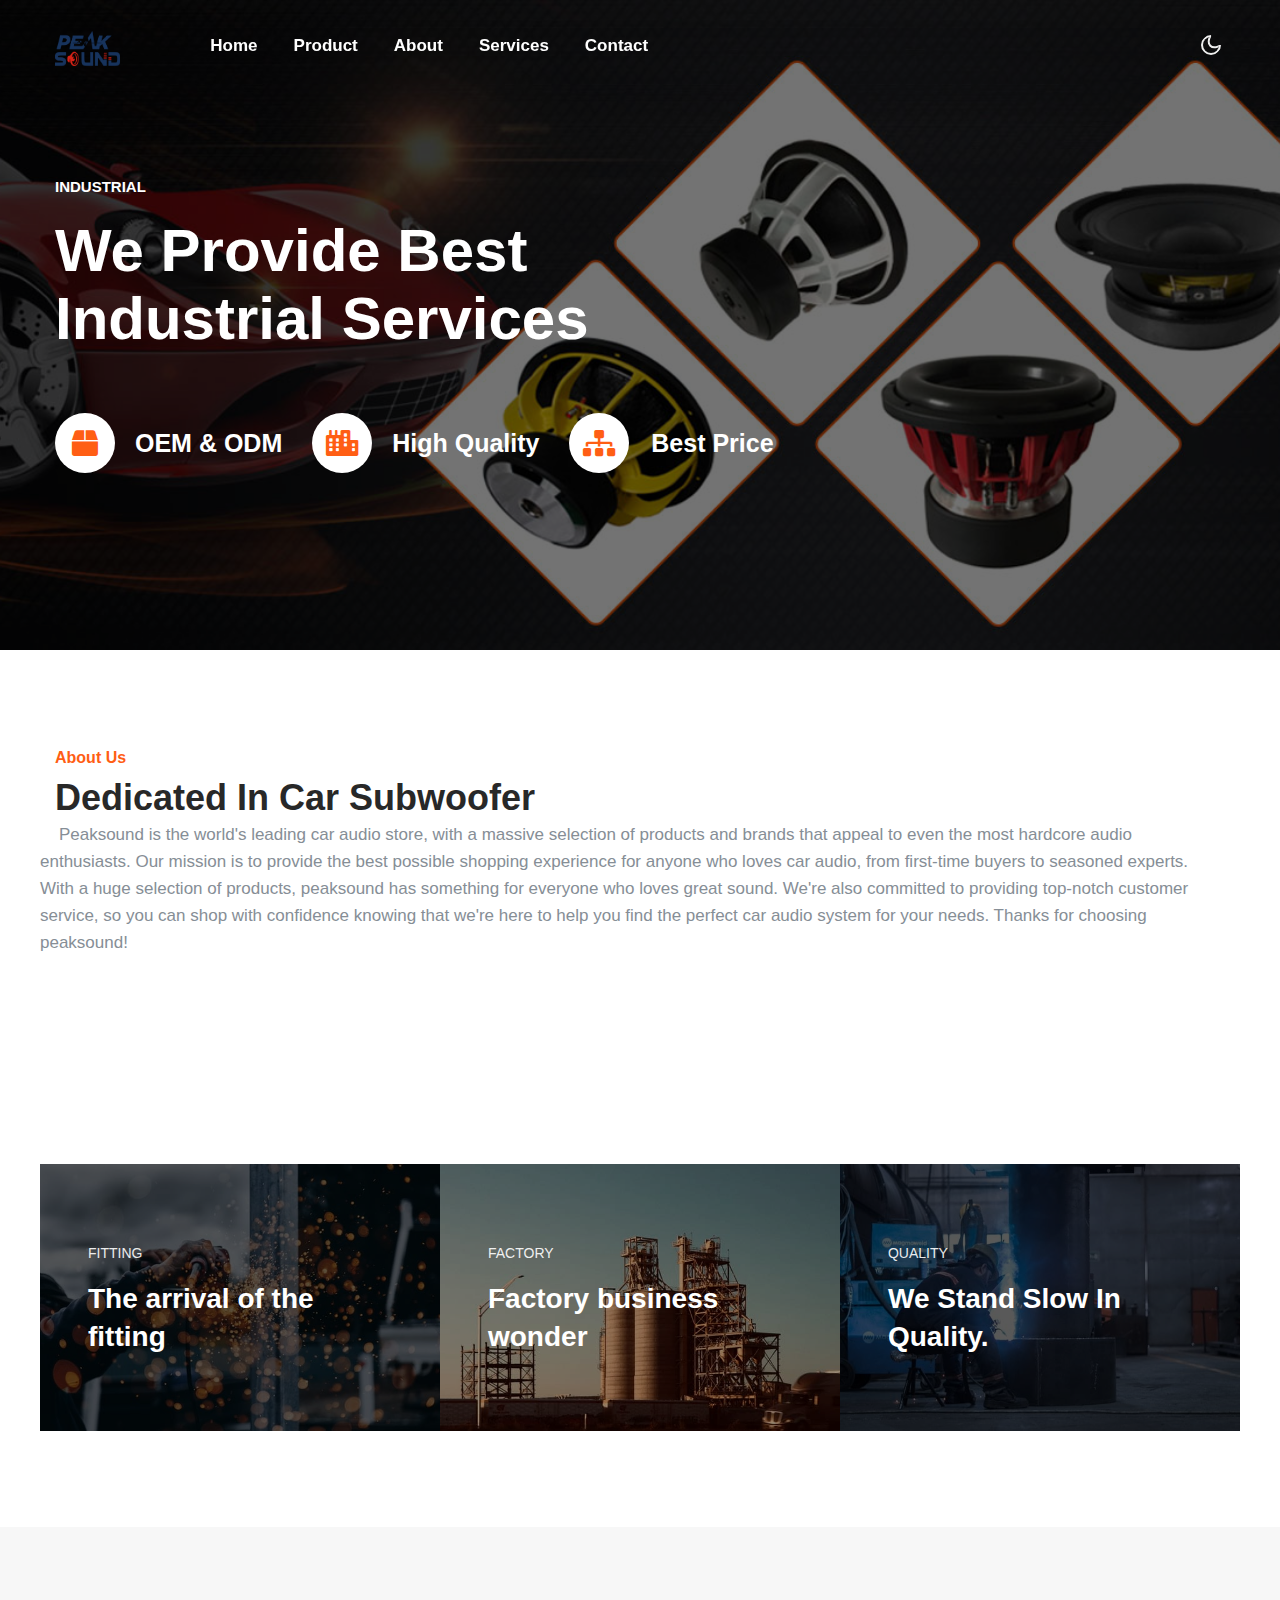
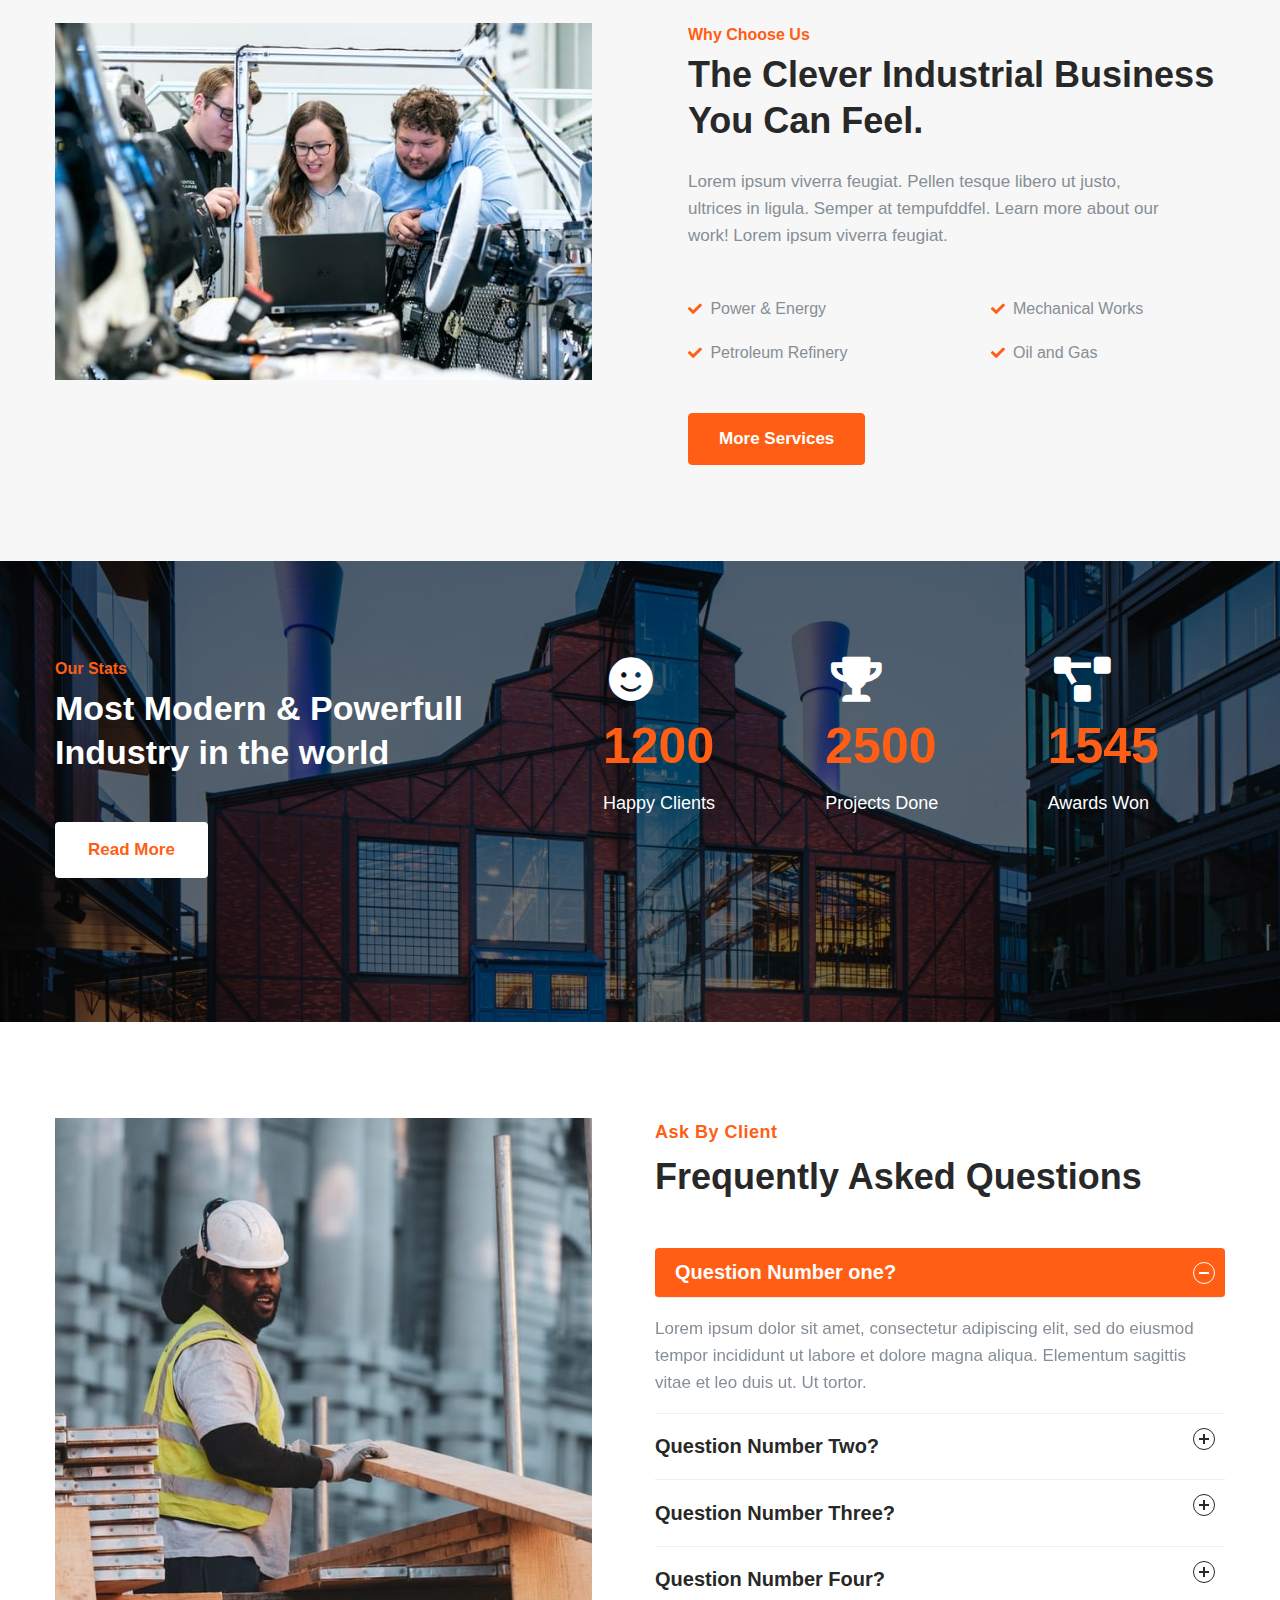
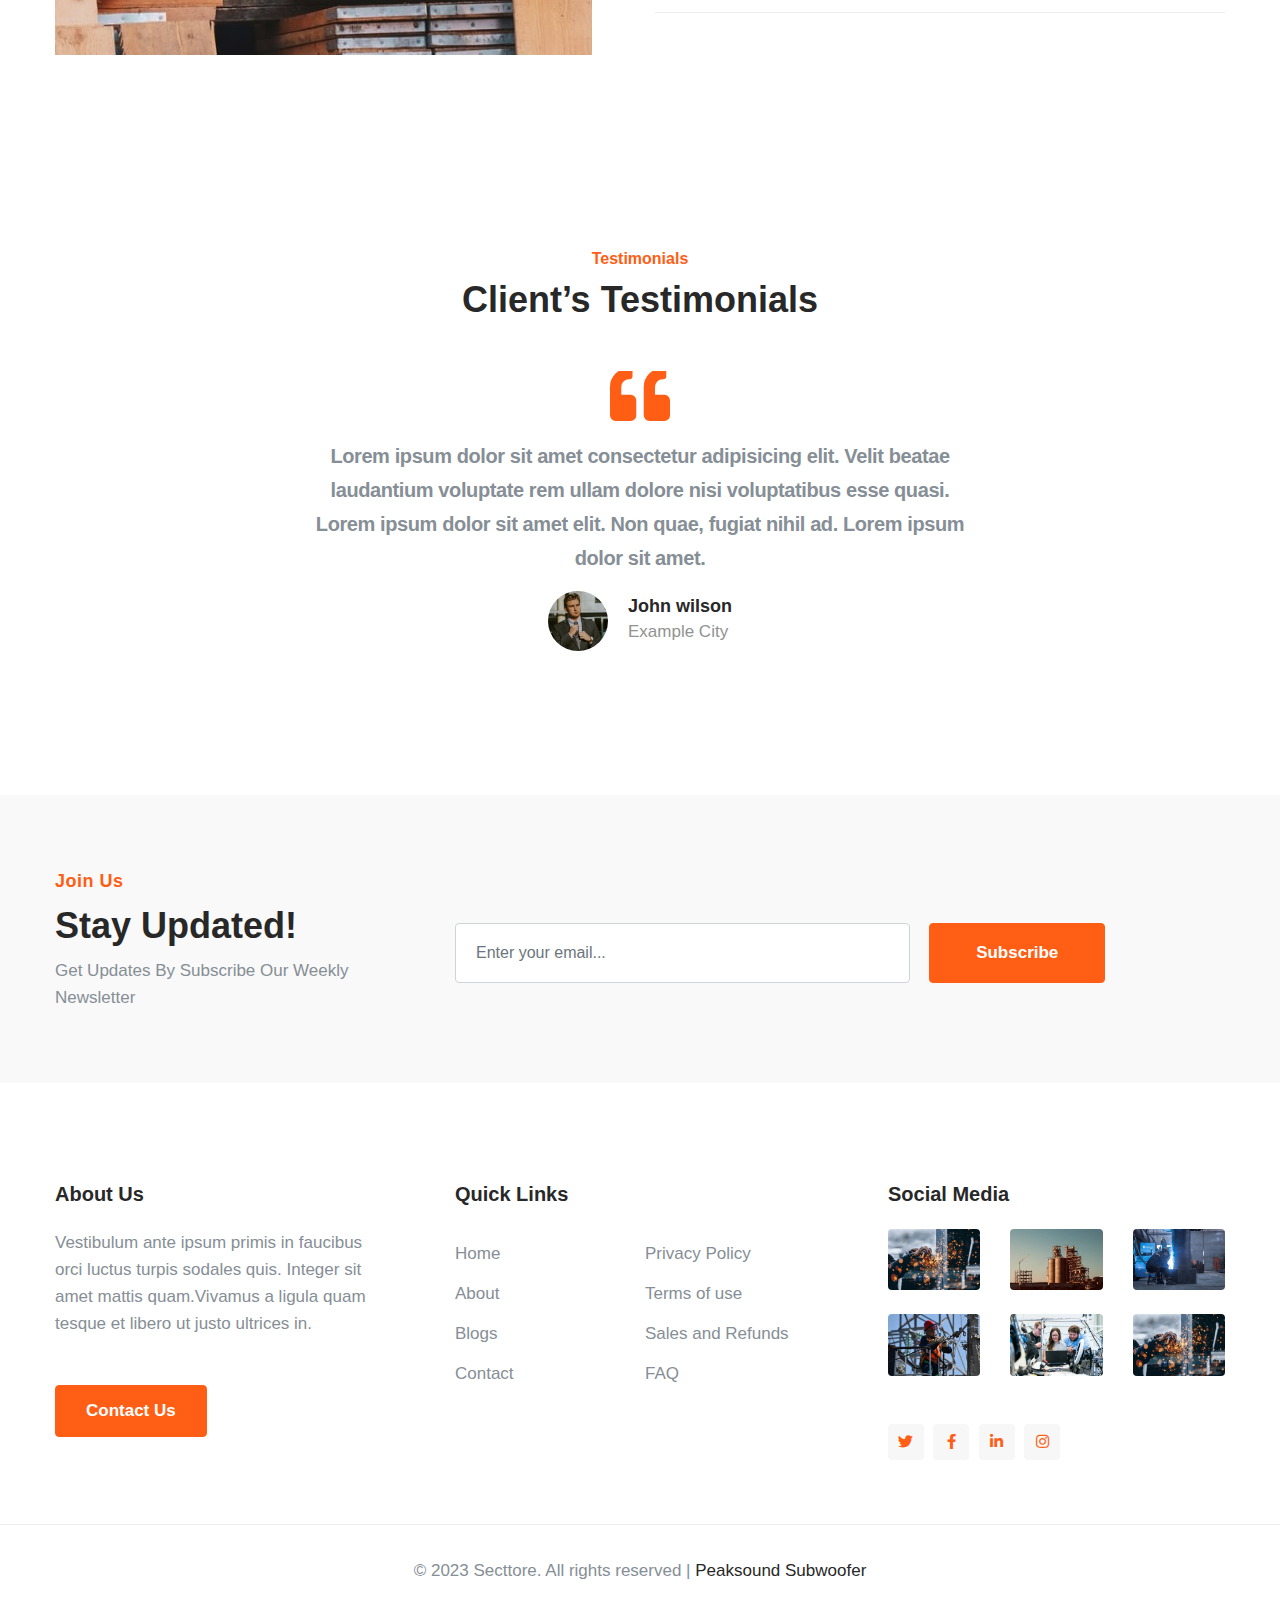
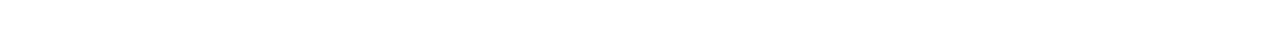
<file: index.html>
<!doctype html>
<html lang="zxx">

<head>
  <!-- Required meta tags -->
  <meta charset="utf-8">
  <meta name="viewport" content="width=device-width, initial-scale=1, shrink-to-fit=no">
  <title>Peaksound Subwoofer</title>
  <!--/fonts-->
  <!--<link href="//fonts.googleapis.com/css2?family=Work+Sans:ital,wght@0,300;0,400;0,600;0,700;1,400&display=swap"
    rel="stylesheet">-->
  <!-- Template CSS -->
  <link rel="stylesheet" href="assets/css/style-starter.css">
</head>

<body>
    <!--header-->
    <header id="site-header" class="fixed-top">
      <div class="container">
          <nav class="navbar navbar-expand-lg stroke px-0 pt-lg-0">
          <!--  <h1> <a class="navbar-brand" href="index.html">
              <img src="assets/images/PEAKSOUND.png">
              &lt;!&ndash;Sectt<i class="fas fa-hard-hat"></i>re&ndash;&gt;
            </a>-->
              <a class="navbar-brand" href="index.html">
                <img src="assets/images/PEAKSOUND.png" alt="Your logo" title="Your logo" style="height:35px;" />
              </a>
            </h1>
              <!-- if logo is image enable this
  <a class="navbar-brand" href="#index.html">
      <img src="image-path" alt="Your logo" title="Your logo" style="height:35px;" />
  </a> -->
              <button class="navbar-toggler  collapsed bg-gradient" type="button" data-toggle="collapse"
                  data-target="#navbarTogglerDemo02" aria-controls="navbarTogglerDemo02" aria-expanded="false"
                  aria-label="Toggle navigation">
                  <span class="navbar-toggler-icon fa icon-expand fa-bars"></span>
                  <span class="navbar-toggler-icon fa icon-close fa-times"></span>
              </button>

              <div class="collapse navbar-collapse" id="navbarTogglerDemo02">
                  <ul class="navbar-nav mr-lg-auto">
                      <li class="nav-item active">
                          <a class="nav-link" href="index.html">Home<!--<span class="sr-only">(current)</span>--></a>
                      </li>
                      <li class="nav-item">
                        <a class="nav-link" href="product1.html">product</a>
                      </li>
                      <li class="nav-item">
                          <a class="nav-link" href="about.html">About</a>
                      </li>
                     <li class="nav-item">
                          <a class="nav-link" href="services.html">Services</a>
                      </li>

                      <li class="nav-item">
                        <a class="nav-link" href="contact.html">Contact</a>
                    </li>
                  </ul>
                  <!--/search-right-->
                  <div class="search-right">
                 <!--     <div id="wrap">
                        <form action="" autocomplete="on">
                          <input id="search" name="search" type="text" placeholder="Search here..."><input id="search_submit"
                            value="Rechercher" type="submit">
                        </form>
                      </div>-->
                      <!-- /search popup -->
                  </div>
                  <!--//search-right-->
          <!--        <div class="top-quote mr-lg-3 mt-lg-0 mr-lg-4">
                      <a href="contact.html" class="btn btn-style btn-white btn-primary">Request a Quote</a>
                  </div>-->
              </div>
              <!-- toggle switch for light and dark theme -->
              <div class="mobile-position">
                  <nav class="navigation">
                      <div class="theme-switch-wrapper">
                          <label class="theme-switch" for="checkbox">
                              <input type="checkbox" id="checkbox">
                              <div class="mode-container">
                                  <i class="gg-sun"></i>
                                  <i class="gg-moon"></i>
                              </div>
                          </label>
                      </div>
                  </nav>
              </div>
              <!-- //toggle switch for light and dark theme -->
          </nav>
      </div>
  </header>
  <!--//header-->
  <!-- main-slider -->
  <section class="w3l-main-slider banner-slider" id="home">
        <div class="slider-info banner-view banner-top1">
          <div class="container">
            <div class="banner-info header-hero-19">
              <p class="text-tag">Industrial</p>
              <h3 class="title-hero-19">We Provide Best Industrial Services</h3>
              <div class="d-grid grid-col-3 mai-hero-19">
                <div class="grid-hero-19">
                  <span class="fas fa-box"></span>
                  <div class="right-cont-19">
                    <!--<p class="sub-paragraph">Consectetur </p>-->
                    <h5><a href="services.html">OEM&nbsp;&&nbsp;ODM</a></h5>
                  </div>
                </div>
                <div class="grid-hero-19">
                  <span class="fas fa-city"></span>
                  <div class="right-cont-19">
                    <!--<p class="sub-paragraph">Consectetur</p>-->
                    <h5><a href="services.html">High&nbsp;Quality</a></h5>
                  </div>
                </div>
                <div class="grid-hero-19 third-gdw3">
                  <span class="fas fa-sitemap"></span>
                  <div class="right-cont-19">
                    <!--<p class="sub-paragraph"> Consectetur</p>-->
                    <h5><a href="services.html">Best&nbsp;Price</a></h5>
                  </div>
                </div>
              </div>
            </div>
          </div>
        </div>

  </section>
  <!-- /main-slider -->
  <!--/bottom-3-grids-->
  <div class="w3l-3-grids py-5" id="grids-3">
    <div class="container py-md-5 py-2">
      <!--/row-1-->
      <div class="row mb-5 pb-lg-4">
        <div class="col-lg-6 pr-lg-3">
          <div class="title-content text-left">
            <h6 class="title-subhny mb-2">About Us</h6>
            <h3 class="title-w3l">Dedicated In Car Subwoofer</h3>
          </div>
        </div>
        <!--<div class="col-lg-6 mt-lg-0 mt-md-5 mt-4 pl-lg-4">-->
        <div class="mb-5 pb-lg-3 ">
          <p class="pr-lg-5 ">&nbsp;&nbsp;&nbsp;&nbsp;Peaksound is the world's leading car audio store, with a massive selection of products and brands that appeal to even the most hardcore audio enthusiasts. Our mission is to provide the best possible shopping experience for anyone who loves car audio, from first-time buyers to seasoned experts. With a huge selection of products, peaksound has something for everyone who loves great sound. We're also committed to providing top-notch customer service, so you can shop with confidence knowing that we're here to help you find the perfect car audio system for your needs. Thanks for choosing peaksound!</p>
        </div>
      </div>
      <div class="row mb-5 pb-lg-4">


      </div>
      <!--//row-1-->
      <div class="row pt-md-0 pt-5">
        <div class="col-lg-4 col-md-6 mt-md-0 mt-sm-4 px-lg-0">
          <div class="grids3-info">
            <a href="#" class="d-block zoom"><img src="assets/images/1.jpg" alt="" class="img-fluid news-image"></a>
            <div class="w3-grids3-info">
              <h6><a href="#category" class="category d-block">Fitting</a></h6>
              <h4><a href="#"> The arrival of the fitting</a></h4>
            </div>
          </div>
        </div>
        <div class="col-lg-4 col-md-6 mt-md-0 mt-4 px-lg-0 grids3-info2">
          <div class="grids3-info second">
            <a href="blog-single.html" class="d-block zoom"><img src="assets/images/2.jpg" alt=""
                class="img-fluid news-image"></a>
            <div class="w3-grids3-info second">
              <h6><a href="#category" class="category d-block">Factory</a></h6>
              <h4><a href="#">Factory business wonder</a></h4>

            </div>
          </div>
        </div>
        <div class="col-lg-4 col-md-6 mt-lg-0 mt-4 px-lg-0">
          <div class="grids3-info">
            <a href="blog-single.html" class="d-block zoom"><img src="assets/images/3.jpg" alt=""
                class="img-fluid news-image"></a>
            <div class="w3-grids3-info">
              <h6><a href="#category" class="category d-block">Quality</a></h6>
              <h4><a href="#"> We Stand Slow In Quality.</a></h4>
            </div>
          </div>
        </div>
      </div>
    </div>
  </div>
  <!--//bottom-3-grids-->
  <!--/w3l-content-8-->
  <section class="w3l-about-ab w3l-content-8" id="about">
    <div class="midd-w3 py-5">
      <div class="container py-lg-5 py-md-4 py-2">
        <div class="row">
          <div class="col-lg-6 left-wthree-img pr-lg-5">
            <div class="imgw3l-ab w3l-news">
              <div class="grids5-info">
                <a href="#" class="d-block zoom"><img src="assets/images/5.jpg" alt="" class="img-fluid news-image"></a>
              </div>
            </div>
          </div>
          <div class="col-lg-6 pl-lg-5 mt-lg-0 mt-5">
            <div class="title-content text-left">
              <h6 class="title-subhny mb-2">Why Choose Us</h6>
              <h3 class="title-w3l mb-4"> The clever industrial business you can feel.</h3>
            </div>
            <p class="pr-lg-5">Lorem ipsum viverra feugiat. Pellen tesque libero ut justo,
              ultrices in ligula. Semper at tempufddfel. Learn more about our work!
              Lorem ipsum viverra feugiat.
            </p>
            <ul class="icon-list-items mt-5">
              <li class="icon-list-item">
                <i aria-hidden="true" class="fas fa-check"></i>
                Power & Energy
              </li>
              <li class="icon-list-item ml-lg-4">
                <i aria-hidden="true" class="fas fa-check"></i>
                Mechanical Works
              </li>
              <li class="icon-list-item">
                <i aria-hidden="true" class="fas fa-check"></i>
                Petroleum Refinery
              </li>
              <li class="icon-list-item ml-lg-4">
                <i aria-hidden="true" class="fas fa-check"></i>
                Oil and Gas
              </li>
            </ul>
            <a href="services.html" class="btn btn-style btn-primary mt-lg-5 mt-4">More Services

            </a>
          </div>
        </div>
      </div>
    </div>
  </section>
  <!--//w3l-content-8-->
  <!-- /features-->
  <section class="w3l-featureshny py-5" id="features">
    <div class="container py-md-5">
      <div class="row">
        <div class="col-lg-5 pr-lg-5 mb-lg-0 mb-5">
          <div class="w3l-header-sec text-left mb-md-5 mb-4">
            <h6 class="title-subhny mb-2">Our Stats</h6>
            <h5 class="">Most Modern & Powerfull
              Industry in the world</h5>
            <a href="about.html" class="btn btn-primary btn-white btn-style mt-lg-5 mt-4"> Read More </a>
          </div>
        </div>
        <div class="col-lg-7 statsw3-left pl-lg-5">
          <div class="row w3l-stats-section stats-con">
            <div class="col-lg-4 col-6 stats_info counter_grid">
              <i class="far fa-smile"></i>
              <p class="counter">1200 </p>
              <h3>Happy clients</h3>
            </div>
            <div class="col-lg-4 col-6 stats_info counter_grid mt-md-0 mt-0">
              <i class="fas fa-trophy"></i>
              <p class="counter">2500</p>
              <h3>Projects done</h3>
            </div>
            <div class="col-lg-4 col-6 stats_info counter_grid2 mt-md-0 mt-4">
              <i class="fas fa-project-diagram"></i>
              <p class="counter">1545 </p>
              <h3>Awards won</h3>
            </div>
          </div>
        </div>
      </div>
    </div>
  </section>
  <!-- //features-->
  <!--/tabs-faqs-->
  <section class="w3l-products w3l-faq-block py-5" id="projects">
    <div class="container py-lg-5 py-md-4 py-2">
      <div class="row ">
        <div class="col-lg-6 mx-auto pr-lg-5 w3l-news">
          <!--Horizontal Tab-->
          <div class="grids5-info">
            <a href="#" class="d-block zoom"><img src="assets/images/ab1.jpg" alt="" class="img-fluid news-image"></a>
          </div>
        </div>
        <div class="col-lg-6 mt-lg-0 mt-sm-5 mt-5">
          <h6 class="title-subhny mb-2"><span>Ask by Client</h6>
          <h3 class="title-w3l mb-lg-5 mb-4">Frequently Asked Questions</h3>
          <div class="accordion">
            <div class="accordion-item">
              <button id="accordion-button-1" aria-expanded="true"><span class="accordion-title">Question Number
                  one?</span><span class="icon" aria-hidden="true"></span></button>
              <div class="accordion-content">
                <p>Lorem ipsum dolor sit amet, consectetur adipiscing elit, sed do eiusmod tempor
                  incididunt ut labore et dolore magna aliqua. Elementum sagittis vitae et leo duis
                  ut. Ut tortor.</p>
              </div>
            </div>
            <div class="accordion-item">
              <button id="accordion-button-2" aria-expanded="false"><span class="accordion-title">Question Number
                  Two?</span><span class="icon" aria-hidden="true"></span></button>
              <div class="accordion-content">
                <p>Lorem ipsum dolor sit amet, consectetur adipiscing elit, sed do eiusmod tempor
                  incididunt ut labore et dolore magna aliqua. Elementum sagittis vitae et leo duis
                  ut. Ut pretium.</p>
              </div>
            </div>
            <div class="accordion-item">
              <button id="accordion-button-3" aria-expanded="false"><span class="accordion-title">Question Number
                  Three?</span><span class="icon" aria-hidden="true"></span></button>
              <div class="accordion-content">
                <p>Lorem ipsum dolor sit amet, consectetur adipiscing elit, sed do eiusmod tempor
                  incididunt ut labore et dolore magna aliqua. Elementum sagittis vitae et leo duis
                  ut. Ut tortor.</p>
              </div>
            </div>
            <div class="accordion-item">
              <button id="accordion-button-4" aria-expanded="false"><span class="accordion-title">Question Number
                  Four?</span><span class="icon" aria-hidden="true"></span></button>
              <div class="accordion-content">
                <p>Lorem ipsum dolor sit amet, consectetur adipiscing elit, sed do eiusmod tempor
                  incididunt ut labore et dolore magna aliqua. Elementum sagittis vitae et leo duis
                  ut. Ut potenti.</p>
              </div>
            </div>

          </div>
        </div>
      </div>
    </div>
  </section>
  <!--//tabs-faqs-->
  <!-- testimonials -->
  <section class="w3l-clients py-5" id="clients">
    <!-- /grids -->
    <div class="cusrtomer-layout py-5">
      <div class="container">
        <div class="heading text-center mx-auto">
          <h6 class="title-subhny mb-2">Testimonials</h6>
          <h3 class="title-w3l mb-5">Client’s Testimonials

          </h3>
        </div>
        <!-- /grids -->
        <div class="testimonial-width pb-5">
              <div class="testimonial-content">
                <div class="testimonial">
                  <blockquote>
                    <i class="fas fa-quote-left"></i>
                    <p>Lorem ipsum dolor sit amet consectetur adipisicing elit. Velit beatae
                      laudantium
                      voluptate rem ullam dolore nisi voluptatibus esse quasi. Lorem ipsum dolor sit amet elit. Non
                      quae, fugiat nihil ad. Lorem ipsum dolor sit amet.</p>
                  </blockquote>
                  <div class="testi-des">
                    <div class="test-img"><img src="assets/images/team1.jpg" class="img-fluid" alt="client-img">
                    </div>
                    <div class="peopl align-self">
                      <h3>John wilson</h3>
                      <p class="indentity">Example City</p>
                    </div>
                  </div>
                </div>
              </div>
           </div>
        </div>
    <!-- //grids -->
	  </div>
  </section>
  <!-- //testimonials -->
  <!--/w3l-subscribe-->
  <section class="w3l-subscribe-content py-5">
    <div class="container py-md-4 py-3 text-center">
      <div class="row">
        <div class="col-lg-4">
          <div class="header-section text-left">
            <h6 class="title-subhny mb-2"><span>Join Us</span></h6>
            <h3 class="title-w3l">Stay
              Updated!</h3>
            <p class="mt-2">Get Updates By Subscribe Our Weekly Newsletter</p>
          </div>
        </div>
        <div class="col-lg-8">
          <div class="subscribe">
            <form action="#" method="post" class="subscribe-wthree pt-2 mt-5">
              <div class="d-sm-flex flex-wrap subscribe-wthree-field">
                <input class="form-control" type="email" placeholder="Enter your email..." name="email" required="">
                <button class="btn btn-style btn-primary" type="submit">Subscribe</button>
              </div>
            </form>
          </div>
        </div>
      </div>
    </div>
  </section>
  <!--//w3l-subscribe-->
  <!-- footer17 -->
  <footer class="footer-17">
    <div class="footer17_sur py-5">
      <div class="container py-lg-5 py-md-4">
        <div class="row footer17-top">
          <div class="col-lg-4 footer17-top-left2_sur pr-lg-5">
            <h6>About Us</h6>
            <p>Vestibulum ante ipsum primis in faucibus orci luctus turpis sodales quis. Integer sit amet mattis
              quam.Vivamus a ligula quam tesque et libero ut justo ultrices in.</p>
            <a href="#get" class="btn btn-style btn-primary mt-lg-5 mt-4">Contact Us</a>
          </div>
          <div class="col-lg-4 footer17-top-left1_sur mt-lg-0 my-5">
            <h6>Quick Links</h6>
            <div class="footer-listw3-grids">
              <ul class="footer-listw3">
                <li><a href="index.html">Home</a></li>
                <li><a href="about.html">About</a></li>
                <li><a href="#">Blogs</a></li>
                <li><a href="contact.html">Contact</a></li>

              </ul>
              <ul class="footer-listw3">
                <li><a href="#privacy">Privacy Policy</a></li>
                <li><a href="#term">Terms of use</a></li>
                <li><a href="#sales">Sales and Refunds</a></li>
                <li><a href="#faq">FAQ</a></li>
              </ul>
            </div>
          </div>
          <div class="col-lg-4 footer17-top-left4_sur footerw3-instagram pl-lg-5 ">
            <h6>Social Media</h6>
            <div class="row">
              <div class="col-4 img-gd-f">
                <a href="#"> <img src="assets/images/1.jpg" alt="" class="radius-image img-fluid"></a>
              </div>
              <div class="col-4 img-gd-f">
                <a href="#"> <img src="assets/images/2.jpg" alt="" class="radius-image img-fluid"></a>
              </div>
              <div class="col-4 img-gd-f">
                <a href="#"> <img src="assets/images/3.jpg" alt="" class="radius-image img-fluid"></a>
              </div>
              <div class="col-4 img-gd-f mt-4">
                <a href="#"> <img src="assets/images/4.jpg" alt="" class="radius-image img-fluid"></a>
              </div>
              <div class="col-4 img-gd-f mt-4">
                <a href="#"> <img src="assets/images/5.jpg" alt="" class="radius-image img-fluid"></a>
              </div>
              <div class="col-4 img-gd-f mt-4">
                <a href="#"> <img src="assets/images/1.jpg" alt="" class="radius-image img-fluid"></a>
              </div>
            </div>
            <ul class="footers-17_social mt-lg-5 mt-4">
              <li><a href="#url" class="twitter"><span class="fab fa-twitter"></span></a></li>
              <li><a href="#url" class="facebook"><span class="fab fa-facebook-f"></span></a></li>
              <li><a href="#url" class="linkedin"><span class="fab fa-linkedin-in"></span></a></li>
              <li><a href="#url" class="instagram"><span class="fab fa-instagram"></span></a></li>
            </ul>
          </div>
        </div>
      </div>
      <div class="copyright text-center">
        <div class="container">
          <div class="container">
            <p class="copy-footer-29">© 2023 Secttore. All rights reserved | <a target="_blank" href="#" title="Peaksound Subwoofer">Peaksound Subwoofer</a></p>
          </div>
        </div>
      </div>
      <!-- move top -->
      <button onclick="topFunction()" id="movetop" title="Go to top">
        <i class="fas fa-long-arrow-alt-up"></i>
      </button>
      <script>
        // When the user scrolls down 20px from the top of the document, show the button
        window.onscroll = function () {
          scrollFunction()
        };

        function scrollFunction() {
          if (document.body.scrollTop > 20 || document.documentElement.scrollTop > 20) {
            document.getElementById("movetop").style.display = "block";
          } else {
            document.getElementById("movetop").style.display = "none";
          }
        }

        // When the user clicks on the button, scroll to the top of the document
        function topFunction() {
          document.body.scrollTop = 0;
          document.documentElement.scrollTop = 0;
        }
      </script>
      <!-- /move top -->
    </div>
  </footer>
  <!-- //footer17 -->
  <!-- Template JavaScript -->
  <script src="assets/js/jquery-3.3.1.min.js"></script>
  <script src="assets/js/theme-change.js"></script>
  <script src="assets/js/jquery-1.9.1.min.js"></script>
  <!-- faq -->
  <script>
    const items = document.querySelectorAll(".accordion button");

    function toggleAccordion() {
      const itemToggle = this.getAttribute('aria-expanded');

      for (i = 0; i < items.length; i++) {
        items[i].setAttribute('aria-expanded', 'false');
      }

      if (itemToggle == 'false') {
        this.setAttribute('aria-expanded', 'true');
      }
    }

    items.forEach(item => item.addEventListener('click', toggleAccordion));
  </script>
  <!-- //faq -->
  <!--/MENU-JS-->
  <script>
    $(window).on("scroll", function () {
      var scroll = $(window).scrollTop();

      if (scroll >= 80) {
        $("#site-header").addClass("nav-fixed");
      } else {
        $("#site-header").removeClass("nav-fixed");
      }
    });

    //Main navigation Active Class Add Remove
    $(".navbar-toggler").on("click", function () {
      $("header").toggleClass("active");
    });
    $(document).on("ready", function () {
      if ($(window).width() > 991) {
        $("header").removeClass("active");
      }
      $(window).on("resize", function () {
        if ($(window).width() > 991) {
          $("header").removeClass("active");
        }
      });
    });
  </script>
  <!--//MENU-JS-->

  <script src="assets/js/bootstrap.min.js"></script>

</body>

</html>
</file>
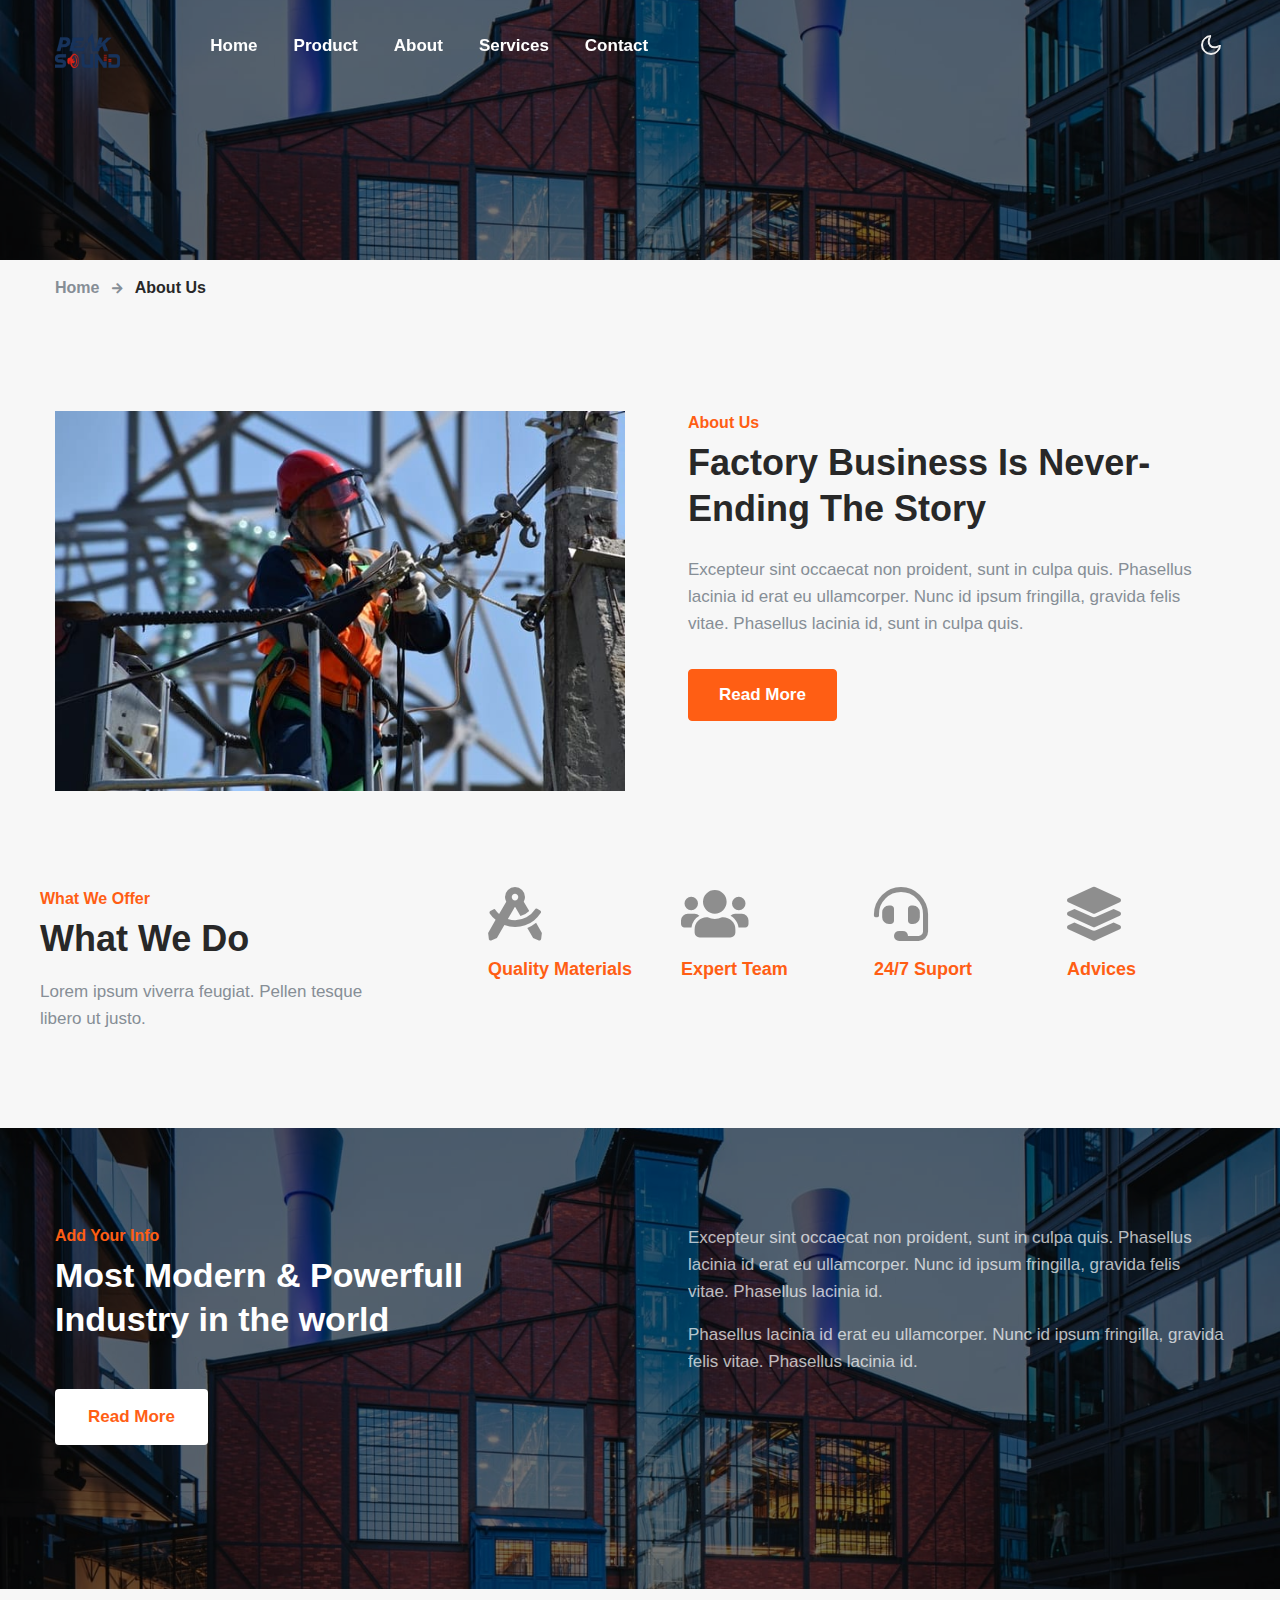
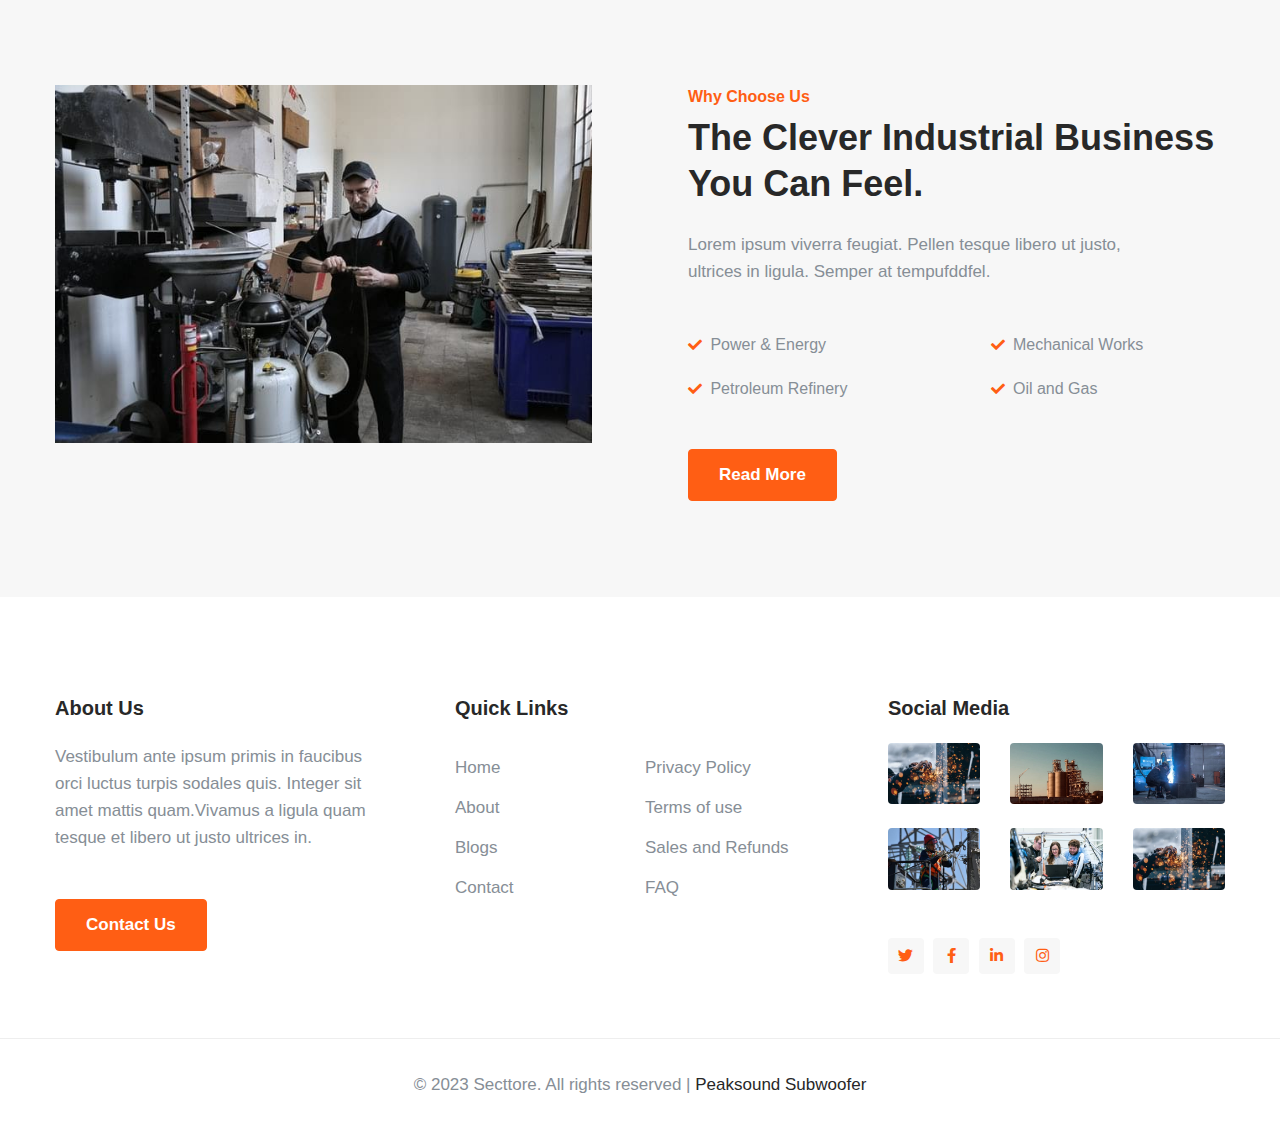
<file: about.html>
<!doctype html>
<html lang="zxx">

<head>
  <!-- Required meta tags -->
  <meta charset="utf-8">
  <meta name="viewport" content="width=device-width, initial-scale=1, shrink-to-fit=no">
  <title>Peaksound Subwoofer</title>
  <!--/fonts-->
  <!--<link href="//fonts.googleapis.com/css2?family=Work+Sans:ital,wght@0,300;0,400;0,600;0,700;1,400&display=swap"
    rel="stylesheet">-->
  <!-- Template CSS -->
  <link rel="stylesheet" href="assets/css/style-starter.css">
</head>

<body>
    <!--header-->
    <header id="site-header" class="fixed-top">
      <div class="container">
          <nav class="navbar navbar-expand-lg stroke px-0 pt-lg-0">
            <h1> <a class="navbar-brand" href="index.html">
              <img src="assets/images/PEAKSOUND.png" alt="Your logo" title="Your logo" style="height:35px;" />
            </a></h1>
              <!-- if logo is image enable this   
  <a class="navbar-brand" href="#index.html">
      <img src="image-path" alt="Your logo" title="Your logo" style="height:35px;" />
  </a> -->
              <button class="navbar-toggler  collapsed bg-gradient" type="button" data-toggle="collapse"
                  data-target="#navbarTogglerDemo02" aria-controls="navbarTogglerDemo02" aria-expanded="false"
                  aria-label="Toggle navigation">
                  <span class="navbar-toggler-icon fa icon-expand fa-bars"></span>
                  <span class="navbar-toggler-icon fa icon-close fa-times"></span>
              </button>

              <div class="collapse navbar-collapse" id="navbarTogglerDemo02">
                   <ul class="navbar-nav mr-lg-auto">
                      <li class="nav-item">
                          <a class="nav-link" href="index.html">Home</a>
                      </li>
                     <li class="nav-item">
                       <a class="nav-link" href="product1.html">product</a>
                     </li>
                      <li class="nav-item active">
                          <a class="nav-link" href="about.html">About</a>
                      </li>
                     <li class="nav-item">
                          <a class="nav-link" href="services.html">Services</a>
                      </li>

                      <li class="nav-item">
                        <a class="nav-link" href="contact.html">Contact</a>
                    </li>
                  </ul>
                  <!--/search-right-->

              </div>
              <!-- toggle switch for light and dark theme -->
              <div class="mobile-position">
                  <nav class="navigation">
                      <div class="theme-switch-wrapper">
                          <label class="theme-switch" for="checkbox">
                              <input type="checkbox" id="checkbox">
                              <div class="mode-container">
                                  <i class="gg-sun"></i>
                                  <i class="gg-moon"></i>
                              </div>
                          </label>
                      </div>
                  </nav>
              </div>
              <!-- //toggle switch for light and dark theme -->
          </nav>
      </div>
  </header>
  <!--//header-->
  <!--/inner-page-->
  <div class="inner-banner">
  </div>
  <section class="w3l-breadcrumb">
    <div class="container">
      <ul class="breadcrumbs-custom-path">
        <li><a href="index.html">Home</a></li>
        <li class="active"><span class="fa fa-arrow-right mx-2" aria-hidden="true"></span> About Us</li>
      </ul>
    </div>
  </section>
  <!--//inner-page-->
  <!-- feature with photo1 -->
  <section class="w3l-feature-with-photo-1 ab-pagew3-in">
    <div class="feature-with-photo-hny py-5">
      <div class="container py-lg-5">
        <div class="feature-with-photo-content">
          <div class="ab-in-flow row mb-lg-5 mb-3">
            <div class="col-lg-6 ab-left">
              <div class="imgw3l-ab w3l-news">
                <div class="grids5-info">
                  <a href="#" class="d-block zoom"><img src="assets/images/4.jpg" alt="" class="img-fluid news-image"></a>
                </div>
              </div>
            </div>
            <div class="col-lg-6 ab-right pl-lg-5 mt-lg-0 mt-5">
              <h6 class="title-subhny mb-2">About Us</h6>
              <h3 class="title-w3l mb-4">factory business is never-ending the story</span></h3>
              <p class="my-4">Excepteur sint occaecat non proident, sunt in culpa quis. Phasellus lacinia
                id
                erat eu ullamcorper. Nunc id ipsum fringilla,
                gravida felis vitae. Phasellus lacinia id, sunt in culpa quis.</p>
              <a href="services.html" class="btn btn-style btn-primary mt-2">Read More </a>
            </div>
          </div>
          <!--/row-3-->
          <div class="row w3l-features-1-content align-self mt-5 pt-lg-5">
            <div class="col-lg-4 features-1-right pr-lg-5 p-lg-0 mb-lg-0 mb-5">
              <div class="features-1-right-content text-left">
                <h6 class="title-subhny mb-2">What We Offer</h6>
                <h3 class="title-w3l">What We Do</h3>
                <p class="mt-3">Lorem ipsum viverra feugiat. Pellen tesque libero ut justo.</p>
  
              </div>
            </div>
            <div class="col-lg-8 features-1-left pl-lg-5 p-lg-0">
              <div class="w3-features-1-grids">
                <div class="w3-features-1-grid">
                  <div class="features-1-icon">
                    <span class="fas fa-drafting-compass"></span>
                  </div>
                  <h5><a href="#">Quality Materials</a></h4>
                </div>
                <div class="w3-features-1-grid">
                  <div class="features-1-icon">
                    <span class="fas fa-users"></span>
                  </div>
                  <h5><a href="#">Expert Team</a></h4>
                </div>
                <div class="w3-features-1-grid">
                  <div class="features-1-icon">
                    <span class="fas fa-headset"></span>
                  </div>
                  <h5><a href="#">24/7 Suport</a></h4>
                </div>
                <div class="w3-features-1-grid">
                  <div class="features-1-icon">
                    <span class="fas fa-layer-group"></span>
                  </div>
                  <h5><a href="#">Advices</a></h4>
                </div>
              </div>
            </div>

          </div>
          <!--//row-3-->
        </div>
      </div>
    </div>
  </section>
  <!-- //feature with photo1 -->
   <!-- /features-->
  <section class="w3l-featureshny py-5" id="features">
    <div class="container py-md-5">
      <div class="row">
        <div class="col-lg-6 pr-lg-5 mb-lg-0 mb-5">
          <div class="w3l-header-sec text-left mb-md-5 mb-4">
            <h6 class="title-subhny mb-2">Add Your Info</h6>
            <h5 class="">Most Modern & Powerfull
              Industry in the world</h5>
            <a href="services.html" class="btn btn-primary btn-white btn-style mt-lg-5 mt-4"> Read More </a>
          </div>
        </div>
        <div class="col-lg-6 statsw3-left pl-lg-5">
          <p class="">Excepteur sint occaecat non proident, sunt in culpa quis. Phasellus lacinia
            id
            erat eu ullamcorper. Nunc id ipsum fringilla,
            gravida felis vitae. Phasellus lacinia id.</p>
            <p class="mt-3">Phasellus lacinia
              id
              erat eu ullamcorper. Nunc id ipsum fringilla,
              gravida felis vitae. Phasellus lacinia id.</p>
        </div>
      </div>
    </div>
  </section>
  <!-- //features-->
  <!--/w3l-content-8-->
<section class="w3l-about-ab w3l-content-8" id="about">
  <div class="midd-w3 py-5">
    <div class="container py-lg-5 py-md-4 py-2">
      <div class="row">
        <div class="col-lg-6 left-wthree-img pr-lg-5">
          <div class="imgw3l-ab w3l-news">
            <div class="grids5-info">
              <a href="#" class="d-block zoom"><img src="assets/images/6.jpg" alt="" class="img-fluid news-image"></a>
            </div>
          </div>
        </div>
        <div class="col-lg-6 pl-lg-5 mt-lg-0 mt-5">
          <div class="title-content text-left">
            <h6 class="title-subhny mb-2">Why Choose Us</h6>
            <h3 class="title-w3l mb-4"> The clever industrial business you can feel.</h3>
          </div>
          <p class="pr-lg-5">Lorem ipsum viverra feugiat. Pellen tesque libero ut justo,
            ultrices in ligula. Semper at tempufddfel.
          </p>
          <ul class="icon-list-items mt-5">
            <li class="icon-list-item">
              <i aria-hidden="true" class="fas fa-check"></i>
              Power & Energy
            </li>
            <li class="icon-list-item ml-lg-4">
              <i aria-hidden="true" class="fas fa-check"></i>
              Mechanical Works
            </li>
            <li class="icon-list-item">
              <i aria-hidden="true" class="fas fa-check"></i>
              Petroleum Refinery
            </li>
            <li class="icon-list-item ml-lg-4">
              <i aria-hidden="true" class="fas fa-check"></i>
              Oil and Gas
            </li>
          </ul>
          <a href="services.html" class="btn btn-style btn-primary mt-lg-5 mt-4">Read More
           
          </a>
        </div>
      </div>
    </div>
  </div>
</section>
<!--//w3l-content-8-->
<!-- footer17 -->
<footer class="footer-17">
  <div class="footer17_sur py-5">
    <div class="container py-lg-5 py-md-4">
      <div class="row footer17-top">
        <div class="col-lg-4 footer17-top-left2_sur pr-lg-5">
          <h6>About Us</h6>
          <p>Vestibulum ante ipsum primis in faucibus orci luctus turpis sodales quis. Integer sit amet mattis
            quam.Vivamus a ligula quam tesque et libero ut justo ultrices in.</p>
          <a href="#get" class="btn btn-style btn-primary mt-lg-5 mt-4">Contact Us</a>
        </div>
        <div class="col-lg-4 footer17-top-left1_sur mt-lg-0 my-5">
          <h6>Quick Links</h6>
          <div class="footer-listw3-grids">
            <ul class="footer-listw3">
              <li><a href="index.html">Home</a></li>
              <li><a href="about.html">About</a></li>
              <li><a href="#">Blogs</a></li>
              <li><a href="contact.html">Contact</a></li>

            </ul>
            <ul class="footer-listw3">
              <li><a href="#privacy">Privacy Policy</a></li>
              <li><a href="#term">Terms of use</a></li>
              <li><a href="#sales">Sales and Refunds</a></li>
              <li><a href="#faq">FAQ</a></li>
            </ul>
          </div>
        </div>
        <div class="col-lg-4 footer17-top-left4_sur footerw3-instagram pl-lg-5 ">
          <h6>Social Media</h6>
          <div class="row">
            <div class="col-4 img-gd-f">
              <a href="#"> <img src="assets/images/1.jpg" alt="" class="radius-image img-fluid"></a>
            </div>
            <div class="col-4 img-gd-f">
              <a href="#"> <img src="assets/images/2.jpg" alt="" class="radius-image img-fluid"></a>
            </div>
            <div class="col-4 img-gd-f">
              <a href="#"> <img src="assets/images/3.jpg" alt="" class="radius-image img-fluid"></a>
            </div>
            <div class="col-4 img-gd-f mt-4">
              <a href="#"> <img src="assets/images/4.jpg" alt="" class="radius-image img-fluid"></a>
            </div>
            <div class="col-4 img-gd-f mt-4">
              <a href="#"> <img src="assets/images/5.jpg" alt="" class="radius-image img-fluid"></a>
            </div>
            <div class="col-4 img-gd-f mt-4">
              <a href="#"> <img src="assets/images/1.jpg" alt="" class="radius-image img-fluid"></a>
            </div>
          </div>
          <ul class="footers-17_social mt-lg-5 mt-4">
            <li><a href="#url" class="twitter"><span class="fab fa-twitter"></span></a></li>
            <li><a href="#url" class="facebook"><span class="fab fa-facebook-f"></span></a></li>
            <li><a href="#url" class="linkedin"><span class="fab fa-linkedin-in"></span></a></li>
            <li><a href="#url" class="instagram"><span class="fab fa-instagram"></span></a></li>
          </ul>
        </div>
      </div>
    </div>
    <div class="copyright text-center">
      <div class="container">
        <div class="container">
          <p class="copy-footer-29">© 2023 Secttore. All rights reserved | <a target="_blank" href="#" title="Peaksound Subwoofer">Peaksound Subwoofer</a></p>
        </div>
      </div>
    </div>
    <!-- move top -->
    <button onclick="topFunction()" id="movetop" title="Go to top">
      <i class="fas fa-long-arrow-alt-up"></i>
    </button>
    <script>
      // When the user scrolls down 20px from the top of the document, show the button
      window.onscroll = function () {
        scrollFunction()
      };

      function scrollFunction() {
        if (document.body.scrollTop > 20 || document.documentElement.scrollTop > 20) {
          document.getElementById("movetop").style.display = "block";
        } else {
          document.getElementById("movetop").style.display = "none";
        }
      }

      // When the user clicks on the button, scroll to the top of the document
      function topFunction() {
        document.body.scrollTop = 0;
        document.documentElement.scrollTop = 0;
      }
    </script>
    <!-- /move top -->
  </div>
</footer>
<!-- //footer17 -->
  <!-- Template JavaScript -->
  <script src="assets/js/jquery-3.3.1.min.js"></script>
  <script src="assets/js/theme-change.js"></script>
  
  <!--/MENU-JS-->
  <script>
    $(window).on("scroll", function () {
      var scroll = $(window).scrollTop();

      if (scroll >= 80) {
        $("#site-header").addClass("nav-fixed");
      } else {
        $("#site-header").removeClass("nav-fixed");
      }
    });

    //Main navigation Active Class Add Remove
    $(".navbar-toggler").on("click", function () {
      $("header").toggleClass("active");
    });
    $(document).on("ready", function () {
      if ($(window).width() > 991) {
        $("header").removeClass("active");
      }
      $(window).on("resize", function () {
        if ($(window).width() > 991) {
          $("header").removeClass("active");
        }
      });
    });
  </script>
  <!--//MENU-JS-->

  <script src="assets/js/bootstrap.min.js"></script>

</body>

</html>
</file>
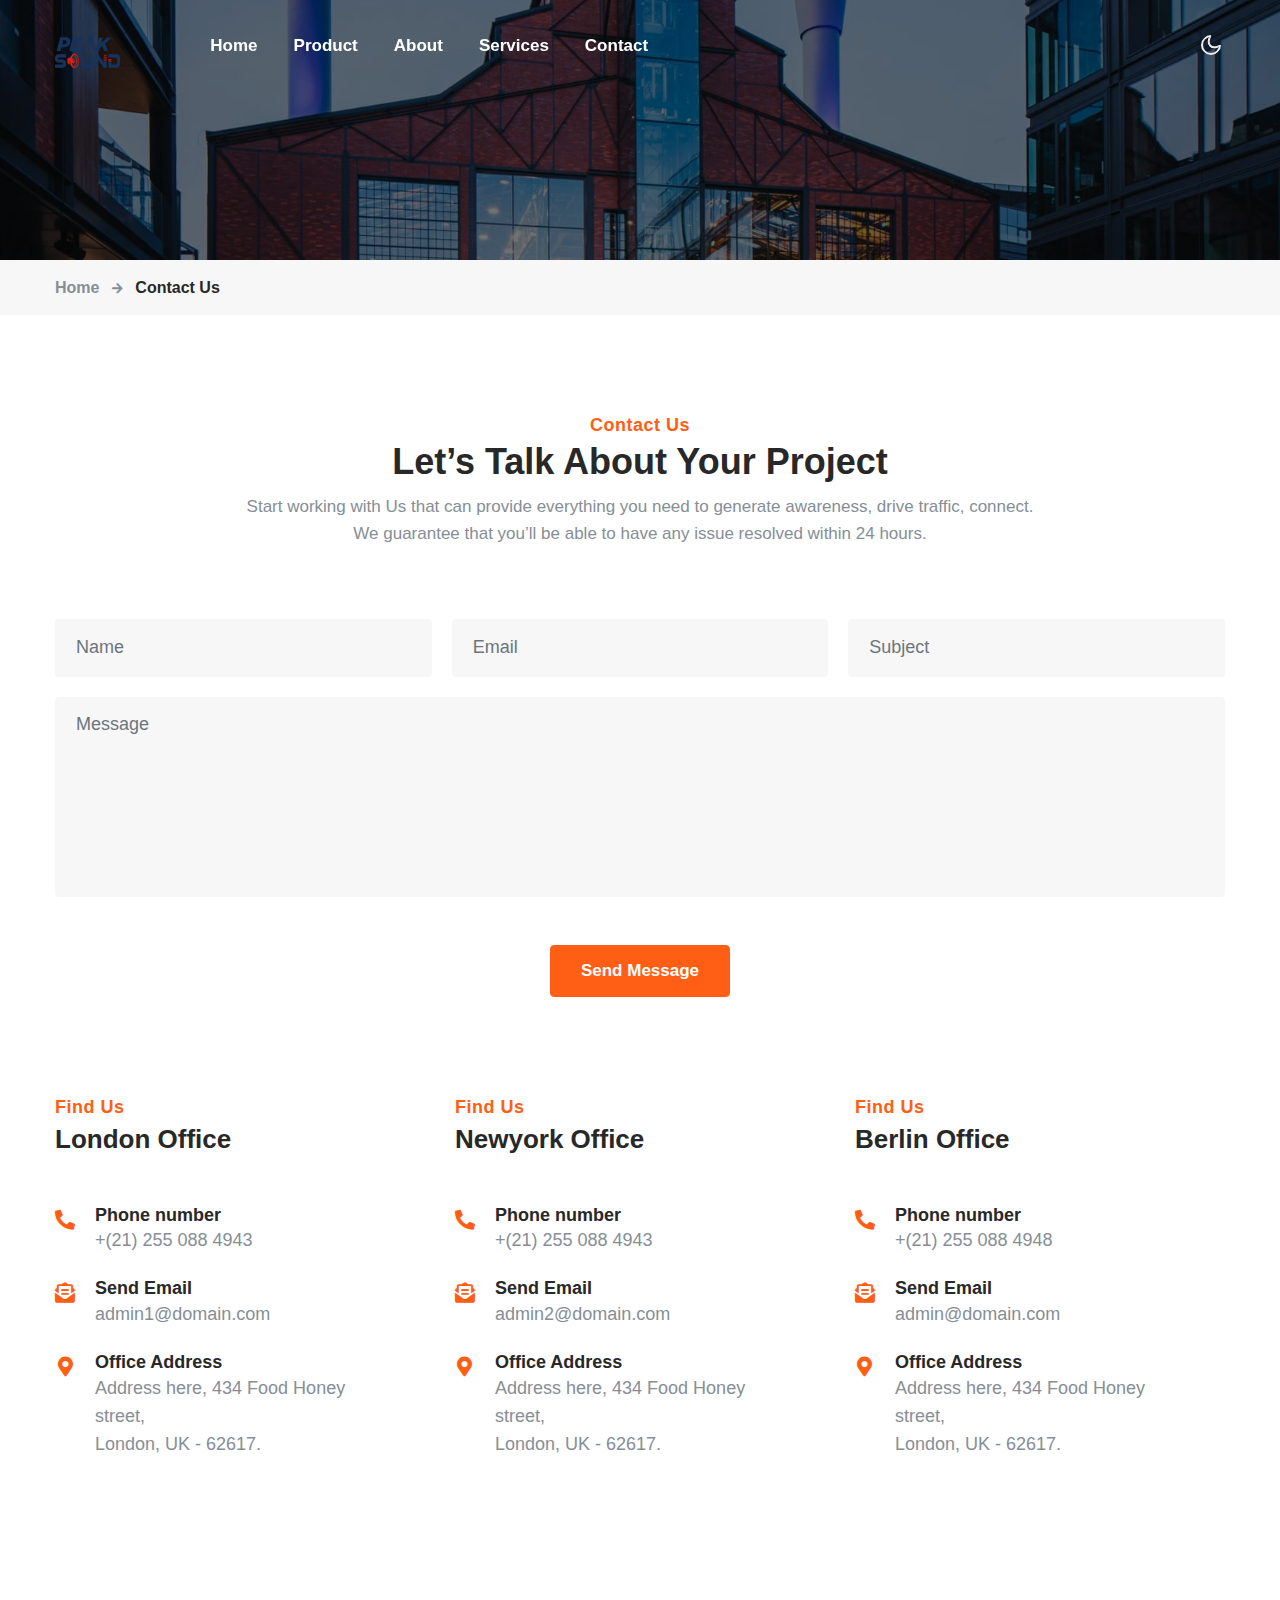
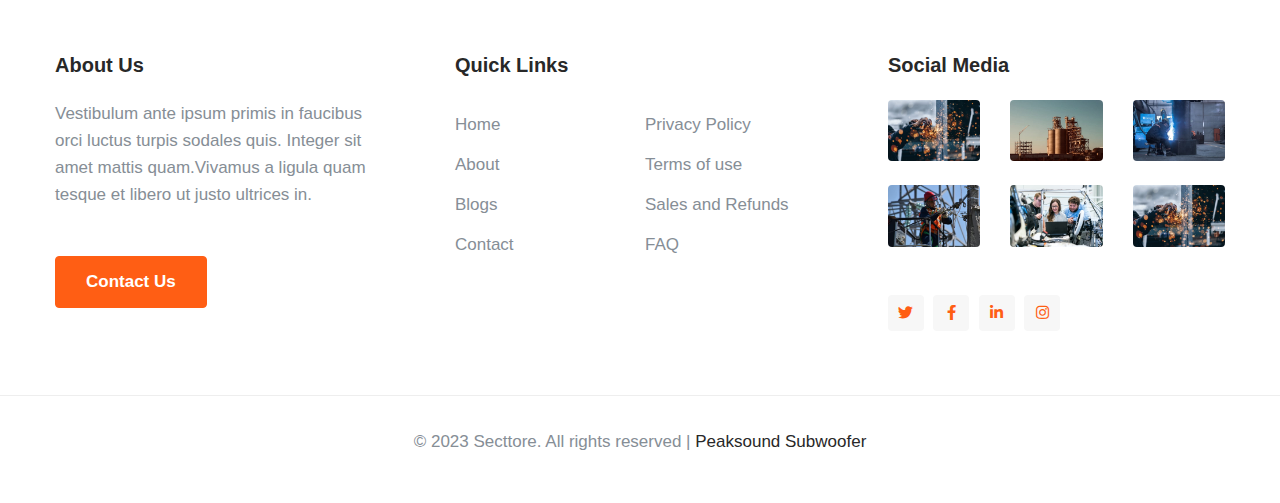
<file: contact.html>
<!doctype html>
<html lang="zxx">

<head>
  <!-- Required meta tags -->
  <meta charset="utf-8">
  <meta name="viewport" content="width=device-width, initial-scale=1, shrink-to-fit=no">
  <title>Peaksound Subwoofer</title>
  <!--/fonts-->
  <!--<link href="//fonts.googleapis.com/css2?family=Work+Sans:ital,wght@0,300;0,400;0,600;0,700;1,400&display=swap"
    rel="stylesheet">-->
  <!-- Template CSS -->
  <link rel="stylesheet" href="assets/css/style-starter.css">
</head>

<body>
    <!--header-->
    <header id="site-header" class="fixed-top">
      <div class="container">
          <nav class="navbar navbar-expand-lg stroke px-0 pt-lg-0">
            <h1> <a class="navbar-brand" href="index.html">
              <img src="assets/images/PEAKSOUND.png" alt="Your logo" title="Your logo" style="height:35px;" />
            </a></h1>
              <!-- if logo is image enable this   
  <a class="navbar-brand" href="#index.html">
      <img src="image-path" alt="Your logo" title="Your logo" style="height:35px;" />
  </a> -->
              <button class="navbar-toggler  collapsed bg-gradient" type="button" data-toggle="collapse"
                  data-target="#navbarTogglerDemo02" aria-controls="navbarTogglerDemo02" aria-expanded="false"
                  aria-label="Toggle navigation">
                  <span class="navbar-toggler-icon fa icon-expand fa-bars"></span>
                  <span class="navbar-toggler-icon fa icon-close fa-times"></span>
              </button>

              <div class="collapse navbar-collapse" id="navbarTogglerDemo02">
                   <ul class="navbar-nav mr-lg-auto">
                      <li class="nav-item">
                          <a class="nav-link" href="index.html">Home <span class="sr-only">(current)</span></a>
                      </li>
                     <li class="nav-item">
                       <a class="nav-link" href="product1.html">product</a>
                     </li>
                      <li class="nav-item">
                          <a class="nav-link" href="about.html">About</a>
                      </li>
                     <li class="nav-item">
                          <a class="nav-link" href="services.html">Services</a>
                      </li>

                      <li class="nav-item active">
                        <a class="nav-link" href="contact.html">Contact</a>
                    </li>
                  </ul>
                  <!--/search-right-->

              </div>
              <!-- toggle switch for light and dark theme -->
              <div class="mobile-position">
                  <nav class="navigation">
                      <div class="theme-switch-wrapper">
                          <label class="theme-switch" for="checkbox">
                              <input type="checkbox" id="checkbox">
                              <div class="mode-container">
                                  <i class="gg-sun"></i>
                                  <i class="gg-moon"></i>
                              </div>
                          </label>
                      </div>
                  </nav>
              </div>
              <!-- //toggle switch for light and dark theme -->
          </nav>
      </div>
  </header>
  <!--//header-->
  <!--/inner-page-->
  <div class="inner-banner">
  </div>
  <section class="w3l-breadcrumb">
    <div class="container">
      <ul class="breadcrumbs-custom-path">
        <li><a href="index.html">Home</a></li>
        <li class="active"><span class="fa fa-arrow-right mx-2" aria-hidden="true"></span> Contact Us</li>
      </ul>
    </div>
  </section>
  <!--//inner-page-->
  <!-- contact1 -->
  <section class="w3l-contact-1 py-5" id="contact">
    <div class="contacts-9 py-lg-5 py-md-4">
      <div class="container">
        <div class="contactct-fm map-content-9">
          <div class="header-title text-center">
            <h6 class="title-subhny"><span>contact Us</span></h6>
            <h3 class="title-w3l mb-2">Let’s Talk About
              <span class="span-bold"> Your Project</span></h3>
            <p class="mb-sm-5 mb-4">Start working with Us that can provide everything you need to generate awareness,
              drive traffic,
              connect. <br> We guarantee that you’ll be able to have any issue resolved within 24 hours.</p>
          </div>
          <form action="#" class="pt-lg-4" method="post">
            <div class="twice-two">
              <input type="text" class="form-control" name="Name"  placeholder="Name" required="">
              <input type="email" class="form-control" name="Email" placeholder="Email" required="">
              <input type="text" class="form-control" name="Subject"  placeholder="Subject"
                required="">
            </div>
            <textarea name="Message" class="form-control" placeholder="Message"
              required=""></textarea>
            <div class="text-lg-center">
              <button type="submit" class="btn btn-primary btn-style mt-lg-5 mt-4">Send Message</button>
            </div>
          </form>
        </div>
        <div class="row contact-view mt-5 pt-lg-5">
          <div class="col-lg-4 col-md-6 cont-details">
            <div class="contactct-fm-text text-left">
              <h6 class="title-subhny"><span>Find Us</span></h6>
              <h3 class="title-w3l mb-5">London
                Office</h3>
              <div class="cont-top">
                <div class="cont-left text-center">
                  <span class="fas fa-phone-alt"></span>
                </div>
                <div class="cont-right">
                  <h5>Phone number</h5>
                  <p><a href="tel:+(21) 255 088 4943">+(21) 255 088 4943</a></p>
                </div>
              </div>
              <div class="cont-top margin-up">
                <div class="cont-left text-center">
                  <span class="fas fa-envelope-open-text"></span>
                </div>
                <div class="cont-right">
                  <h5>Send Email</h5>
                  <p><a href="mailto:admin1@domain.com" class="mail">admin1@domain.com</a></p>
                </div>
              </div>
              <div class="cont-top margin-up">
                <div class="cont-left text-center">
                  <span class="fas fa-map-marker-alt"></span>
                </div>
                <div class="cont-right">
                  <h5>Office Address</h5>
                  <p class="pr-lg-5">Address here, 434 Food Honey street,<br> London, UK - 62617.</p>
                </div>
              </div>
            </div>
          </div>
          <div class="col-lg-4 col-md-6 cont-details mt-lg-0 mt-5">
            <div class="contactct-fm-text text-left">
              <h6 class="title-subhny"><span>Find Us</span></h6>
              <h3 class="title-w3l mb-5">Newyork
                Office</h3>
              <div class="cont-top">
                <div class="cont-left text-center">
                  <span class="fas fa-phone-alt"></span>
                </div>
                <div class="cont-right">
                  <h5>Phone number</h5>
                  <p><a href="tel:+(21) 255 088 4943">+(21) 255 088 4943</a></p>
                </div>
              </div>
              <div class="cont-top margin-up">
                <div class="cont-left text-center">
                  <span class="fas fa-envelope-open-text"></span>
                </div>
                <div class="cont-right">
                  <h5>Send Email</h5>
                  <p><a href="mailto:admin2@domain.com" class="mail">admin2@domain.com</a></p>
                </div>
              </div>
              <div class="cont-top margin-up">
                <div class="cont-left text-center">
                  <span class="fas fa-map-marker-alt"></span>
                </div>
                <div class="cont-right">
                  <h5>Office Address</h5>
                  <p class="pr-lg-5">Address here, 434 Food Honey street,<br> London, UK - 62617.</p>
                </div>
              </div>
            </div>
          </div>
          <div class="col-lg-4 col-md-6 cont-details mt-lg-0 mt-5">
            <div class="contactct-fm-text text-left">
              <h6 class="title-subhny"><span>Find Us</span></h6>
              <h3 class="title-w3l mb-5">Berlin Office</h3>
              <div class="cont-top">
                <div class="cont-left text-center">
                  <span class="fas fa-phone-alt"></span>
                </div>
                <div class="cont-right">
                  <h5>Phone number</h5>
                  <p><a href="tel:+(21) 255 088 4948">+(21) 255 088 4948</a></p>
                </div>
              </div>
              <div class="cont-top margin-up">
                <div class="cont-left text-center">
                  <span class="fas fa-envelope-open-text"></span>
                </div>
                <div class="cont-right">
                  <h5>Send Email</h5>
                  <p><a href="mailto:admin@domain.com" class="mail">admin@domain.com</a></p>
                </div>
              </div>
              <div class="cont-top margin-up">
                <div class="cont-left text-center">
                  <span class="fas fa-map-marker-alt"></span>
                </div>
                <div class="cont-right">
                  <h5>Office Address</h5>
                  <p class="pr-lg-5">Address here, 434 Food Honey street,<br> London, UK - 62617.</p>
                </div>
              </div>
            </div>
          </div>
        </div>
  </section>
  <!--<div class="map-content-9">
    <div class="map-iframe">
      <iframe src="https://www.amap.com/" width="100%" height="100%" frameborder="0" style="border:0" sandbox=""></iframe>
    </div>
  </div>-->
  <!-- /contact1 -->
  <!-- footer17 -->
  <footer class="footer-17">
    <div class="footer17_sur py-5">
      <div class="container py-lg-5 py-md-4">
        <div class="row footer17-top">
          <div class="col-lg-4 footer17-top-left2_sur pr-lg-5">
            <h6>About Us</h6>
            <p>Vestibulum ante ipsum primis in faucibus orci luctus turpis sodales quis. Integer sit amet mattis
              quam.Vivamus a ligula quam tesque et libero ut justo ultrices in.</p>
            <a href="#get" class="btn btn-style btn-primary mt-lg-5 mt-4">Contact Us</a>
          </div>
          <div class="col-lg-4 footer17-top-left1_sur mt-lg-0 my-5">
            <h6>Quick Links</h6>
            <div class="footer-listw3-grids">
              <ul class="footer-listw3">
                <li><a href="index.html">Home</a></li>
                <li><a href="about.html">About</a></li>
                <li><a href="#">Blogs</a></li>
                <li><a href="contact.html">Contact</a></li>

              </ul>
              <ul class="footer-listw3">
                <li><a href="#privacy">Privacy Policy</a></li>
                <li><a href="#term">Terms of use</a></li>
                <li><a href="#sales">Sales and Refunds</a></li>
                <li><a href="#faq">FAQ</a></li>
              </ul>
            </div>
          </div>
          <div class="col-lg-4 footer17-top-left4_sur footerw3-instagram pl-lg-5 ">
            <h6>Social Media</h6>
            <div class="row">
              <div class="col-4 img-gd-f">
                <a href="#"> <img src="assets/images/1.jpg" alt="" class="radius-image img-fluid"></a>
              </div>
              <div class="col-4 img-gd-f">
                <a href="#"> <img src="assets/images/2.jpg" alt="" class="radius-image img-fluid"></a>
              </div>
              <div class="col-4 img-gd-f">
                <a href="#"> <img src="assets/images/3.jpg" alt="" class="radius-image img-fluid"></a>
              </div>
              <div class="col-4 img-gd-f mt-4">
                <a href="#"> <img src="assets/images/4.jpg" alt="" class="radius-image img-fluid"></a>
              </div>
              <div class="col-4 img-gd-f mt-4">
                <a href="#"> <img src="assets/images/5.jpg" alt="" class="radius-image img-fluid"></a>
              </div>
              <div class="col-4 img-gd-f mt-4">
                <a href="#"> <img src="assets/images/1.jpg" alt="" class="radius-image img-fluid"></a>
              </div>
            </div>
            <ul class="footers-17_social mt-lg-5 mt-4">
              <li><a href="#url" class="twitter"><span class="fab fa-twitter"></span></a></li>
              <li><a href="#url" class="facebook"><span class="fab fa-facebook-f"></span></a></li>
              <li><a href="#url" class="linkedin"><span class="fab fa-linkedin-in"></span></a></li>
              <li><a href="#url" class="instagram"><span class="fab fa-instagram"></span></a></li>
            </ul>
          </div>
        </div>
      </div>
      <div class="copyright text-center">
        <div class="container">
          <div class="container">
            <p class="copy-footer-29">© 2023 Secttore. All rights reserved | <a target="_blank" href="#" title="Peaksound Subwoofer">Peaksound Subwoofer</a></p>
          </div>
        </div>
      </div>
      <!-- move top -->
      <button onclick="topFunction()" id="movetop" title="Go to top">
        <i class="fas fa-long-arrow-alt-up"></i>
      </button>
      <script>
        // When the user scrolls down 20px from the top of the document, show the button
        window.onscroll = function () {
          scrollFunction()
        };

        function scrollFunction() {
          if (document.body.scrollTop > 20 || document.documentElement.scrollTop > 20) {
            document.getElementById("movetop").style.display = "block";
          } else {
            document.getElementById("movetop").style.display = "none";
          }
        }

        // When the user clicks on the button, scroll to the top of the document
        function topFunction() {
          document.body.scrollTop = 0;
          document.documentElement.scrollTop = 0;
        }
      </script>
      <!-- /move top -->
    </div>
  </footer>
  <!-- //footer17 -->
  <!-- Template JavaScript -->
  <script src="assets/js/jquery-3.3.1.min.js"></script>
  <script src="assets/js/theme-change.js"></script>
  <!--/MENU-JS-->
  <script>
    $(window).on("scroll", function () {
      var scroll = $(window).scrollTop();

      if (scroll >= 80) {
        $("#site-header").addClass("nav-fixed");
      } else {
        $("#site-header").removeClass("nav-fixed");
      }
    });

    //Main navigation Active Class Add Remove
    $(".navbar-toggler").on("click", function () {
      $("header").toggleClass("active");
    });
    $(document).on("ready", function () {
      if ($(window).width() > 991) {
        $("header").removeClass("active");
      }
      $(window).on("resize", function () {
        if ($(window).width() > 991) {
          $("header").removeClass("active");
        }
      });
    });
  </script>
  <!--//MENU-JS-->

  <script src="assets/js/bootstrap.min.js"></script>

</body>

</html>
</file>
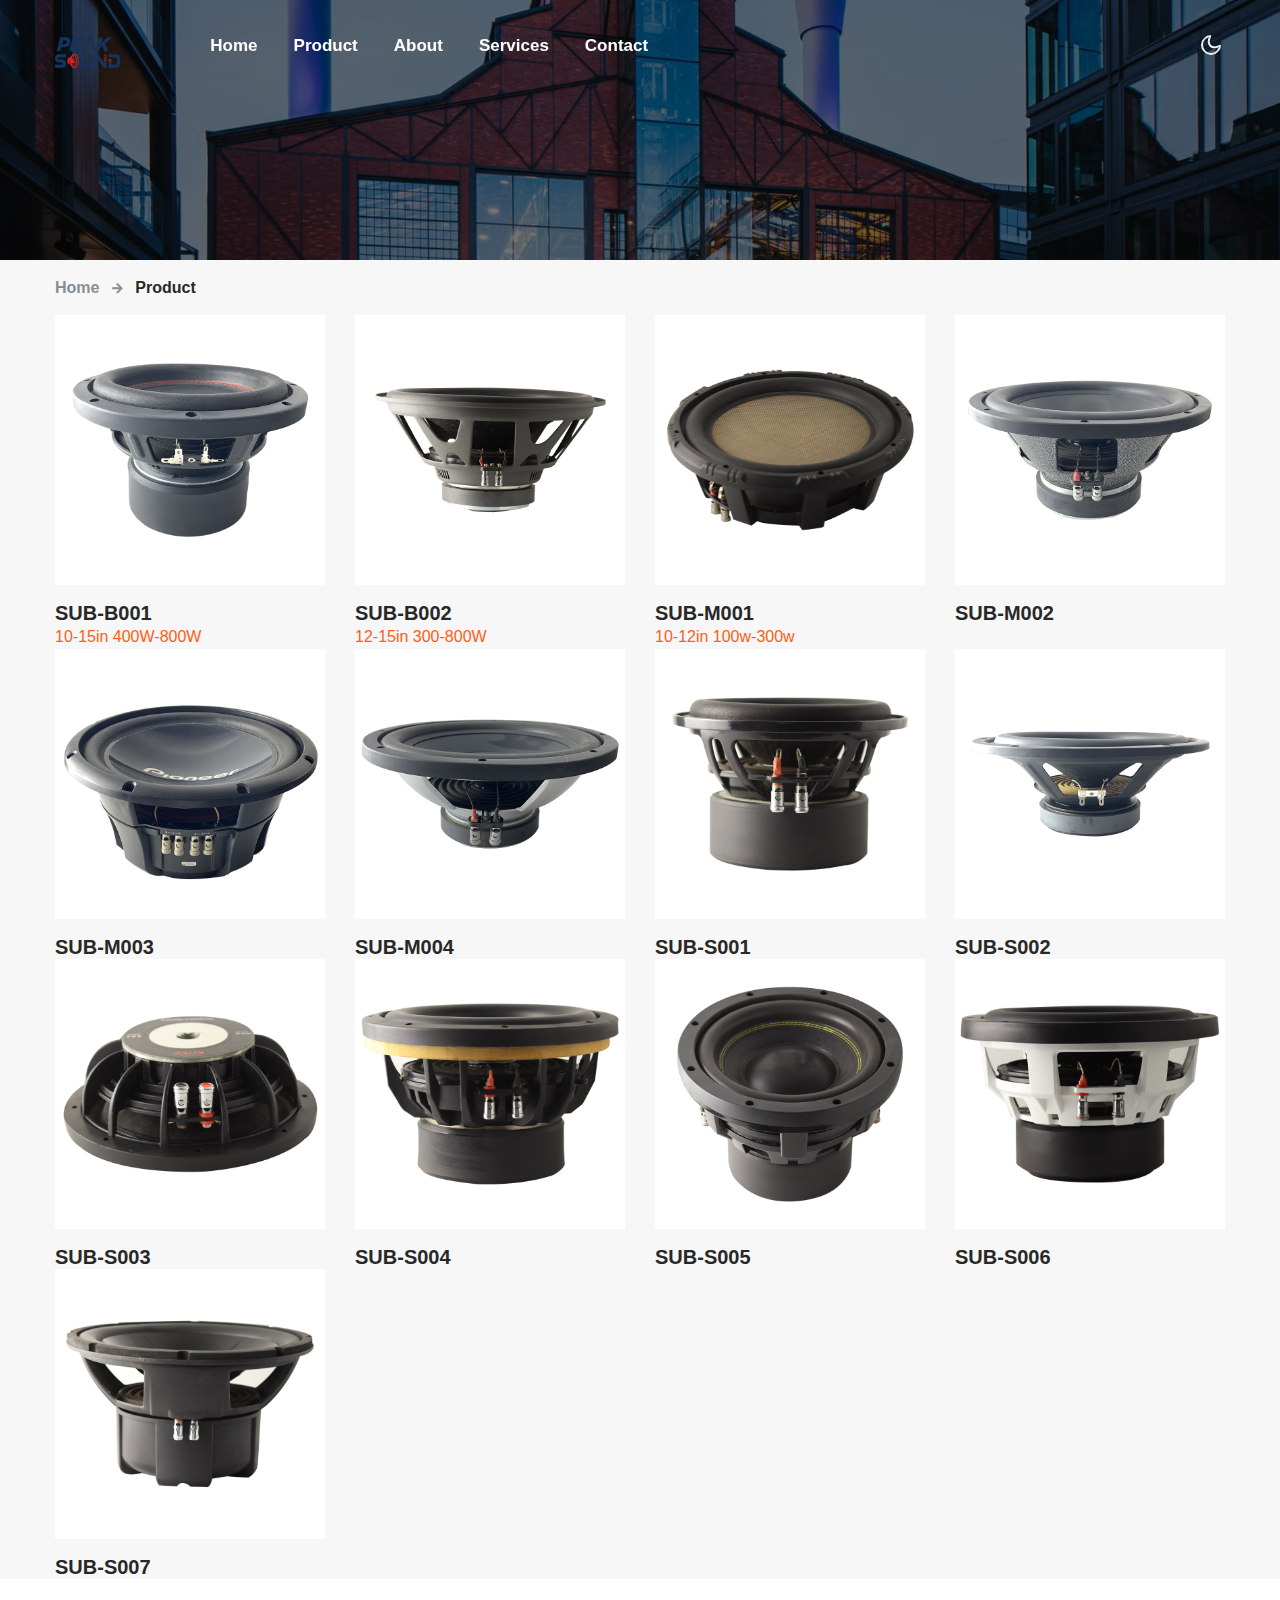
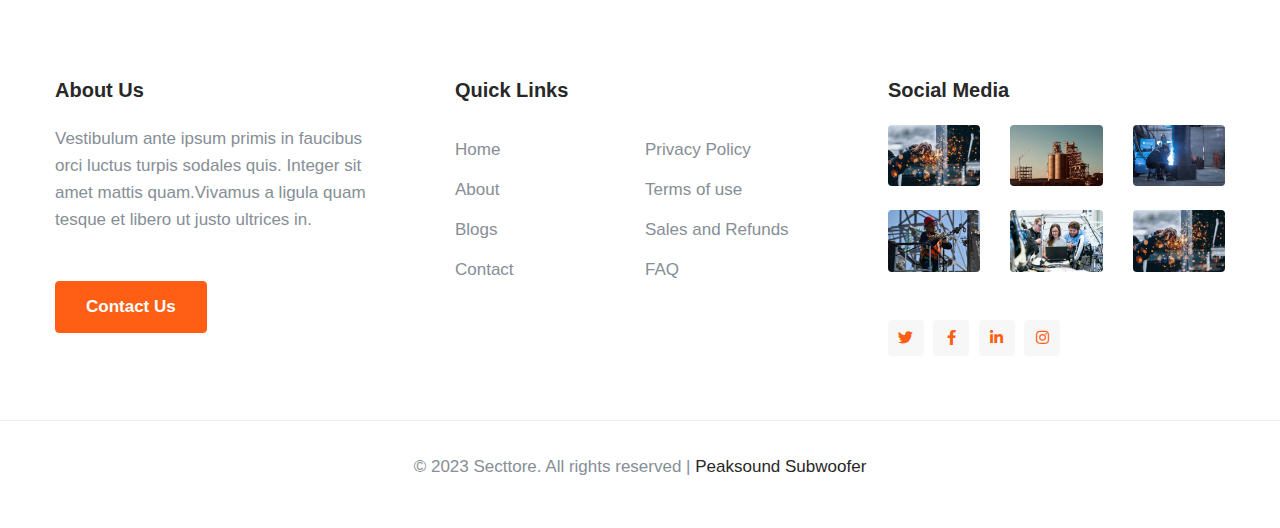
<file: product1.html>
<!doctype html>
<html lang="zxx">

<head>
  <!-- Required meta tags -->
  <meta charset="utf-8">
  <meta name="viewport" content="width=device-width, initial-scale=1, shrink-to-fit=no">
  <title>Peaksound Subwoofer</title>
  <!--/fonts-->
  <!--<link href="//fonts.googleapis.com/css2?family=Work+Sans:ital,wght@0,300;0,400;0,600;0,700;1,400&display=swap"
    rel="stylesheet">-->
  <!-- Template CSS -->
  <link rel="stylesheet" href="assets/css/style-starter.css">
</head>

<body>
    <!--header-->
    <header id="site-header" class="fixed-top">
      <div class="container">
          <nav class="navbar navbar-expand-lg stroke px-0 pt-lg-0">
            <h1>  <a class="navbar-brand" href="index.html">
              <img src="assets/images/PEAKSOUND.png" alt="Your logo" title="Your logo" style="height:35px;" />
            </a></h1>
              <!-- if logo is image enable this   
  <a class="navbar-brand" href="#index.html">
      <img src="image-path" alt="Your logo" title="Your logo" style="height:35px;" />
  </a> -->
              <button class="navbar-toggler  collapsed bg-gradient" type="button" data-toggle="collapse"
                  data-target="#navbarTogglerDemo02" aria-controls="navbarTogglerDemo02" aria-expanded="false"
                  aria-label="Toggle navigation">
                  <span class="navbar-toggler-icon fa icon-expand fa-bars"></span>
                  <span class="navbar-toggler-icon fa icon-close fa-times"></span>
              </button>

              <div class="collapse navbar-collapse" id="navbarTogglerDemo02">
                   <ul class="navbar-nav mr-lg-auto">
                      <li class="nav-item">
                          <a class="nav-link" href="index.html">Home</a>
                      </li>
                      <li class="nav-item active">
                       <a class="nav-link" href="product1.html">product</a>
                      </li>
                      <li class="nav-item">
                          <a class="nav-link" href="about.html">About</a>
                      </li>
                      <li class="nav-item">
                          <a class="nav-link" href="services.html">Services</a>
                      </li>

                      <li class="nav-item">
                        <a class="nav-link" href="contact.html">Contact</a>
                    </li>
                  </ul>
              </div>
              <!-- toggle switch for light and dark theme -->
              <div class="mobile-position">
                  <nav class="navigation">
                      <div class="theme-switch-wrapper">
                          <label class="theme-switch" for="checkbox">
                              <input type="checkbox" id="checkbox">
                              <div class="mode-container">
                                  <i class="gg-sun"></i>
                                  <i class="gg-moon"></i>
                              </div>
                          </label>
                      </div>
                  </nav>
              </div>
              <!-- //toggle switch for light and dark theme -->
          </nav>
      </div>
  </header>
  <!--//header-->
  <!--/inner-page-->
  <div class="inner-banner">
  </div>
  <section class="w3l-breadcrumb">
    <div class="container">
      <ul class="breadcrumbs-custom-path">
        <li><a href="index.html">Home</a></li>
        <li class="active"><span class="fa fa-arrow-right mx-2" aria-hidden="true"></span> Product</li>
      </ul>
    </div>
  </section>
  <!--//inner-page-->
  <!-- feature with photo1 -->
    <section class="page-content">
      <div class="container">
        <div class="row">

          <article class="col-md-3 col-sm-4 col-xs-12">
            <div class="design-inspiration-item">
              <a href="#">
                <figure>
                  <img src="assets/img/SUB-B001/SUB-B001%20(2).jpg" class="img-responsive center-block" alt="SUB-B001">
                </figure>
                <figcaption>
                  <h5>SUB-B001</h5>10-15in 400W-800W
                </figcaption>
              </a>
            </div>
          </article>

          <article class="col-md-3 col-sm-4 col-xs-12">
            <div class="design-inspiration-item">
              <a href="#">
                <figure>
                  <img src="assets/img/SUB-B002/SUB-B002%20(1).jpg" class="img-responsive center-block" alt="SUB-B002">
                </figure>
                <figcaption>
                  <h5>SUB-B002</h5>12-15in 300-800W
                </figcaption>
              </a>
            </div>
          </article>

          <article class="col-md-3 col-sm-4 col-xs-12">
            <div class="design-inspiration-item">
              <a href="#">
                <figure>
                  <img src="assets/img/SUB-M001/SUB-M001%20(3).jpg" class="img-responsive center-block" alt="SUB-M001">
                </figure>
                <figcaption>
                  <h5>SUB-M001</h5>10-12in 100w-300w
                </figcaption>
              </a>
            </div>
          </article>

          <article class="col-md-3 col-sm-4 col-xs-12">
            <div class="design-inspiration-item">
              <a href="#">
                <figure>
                  <img src="assets/img/SUB-M002/SUB-M002%20(1).jpg" class="img-responsive center-block" alt="SUB-M002">
                </figure>
                <figcaption>
                  <h5>SUB-M002</h5>
                </figcaption>
              </a>
            </div>
          </article>

          <article class="col-md-3 col-sm-4 col-xs-12">
            <div class="design-inspiration-item">
              <a href="#">
                <figure>
                  <img src="assets/img/SUB-M003/SUB-M003%20(4).jpg" class="img-responsive center-block" alt="SUB-M003">
                </figure>
                <figcaption>
                  <h5>SUB-M003</h5>
                </figcaption>
              </a>
            </div>
          </article>

          <article class="col-md-3 col-sm-4 col-xs-12">
            <div class="design-inspiration-item">
              <a href="#">
                <figure>
                  <img src="assets/img/SUB-M004/SUB-M004%20(1).jpg" class="img-responsive center-block" alt="SUB-M004">
                </figure>
                <figcaption>
                  <h5>SUB-M004</h5>
                </figcaption>
              </a>
            </div>
          </article>

          <article class="col-md-3 col-sm-4 col-xs-12">
            <div class="design-inspiration-item">
              <a href="single_design_inspiration.html">
                <figure>
                  <img src="assets/img/SUB-S001/SUB-S001%20(3).jpg" class="img-responsive center-block" alt="SUB-S001">
                </figure>
                <figcaption>
                  <h5>SUB-S001</h5>
                </figcaption>
              </a>
            </div>
          </article>

          <article class="col-md-3 col-sm-4 col-xs-12">
            <div class="design-inspiration-item">
              <a href="#">
                <figure>
                  <img src="assets/img/SUB-S002/SUB-S002%20(2).jpg" class="img-responsive center-block" alt="SUB-S002">
                </figure>
                <figcaption>
                  <h5>SUB-S002</h5>
                </figcaption>
              </a>
            </div>
          </article>

          <article class="col-md-3 col-sm-4 col-xs-12">
            <div class="design-inspiration-item">
              <a href="#">
                <figure>
                  <img src="assets/img/SUB-S003/SUB-S003%20(2).jpg" class="img-responsive center-block" alt="SUB-S003">
                </figure>
                <figcaption>
                  <h5>SUB-S003</h5>
                </figcaption>
              </a>
            </div>
          </article>

          <article class="col-md-3 col-sm-4 col-xs-12">
            <div class="design-inspiration-item">
              <a href="#">
                <figure>
                  <img src="assets/img/SUB-S004/SUB-S004%20(3).jpg" class="img-responsive center-block" alt="SUB-S004">
                </figure>
                <figcaption>
                  <h5>SUB-S004</h5>
                </figcaption>
              </a>
            </div>
          </article>

          <article class="col-md-3 col-sm-4 col-xs-12">
            <div class="design-inspiration-item">
              <a href="#">
                <figure>
                  <img src="assets/img/SUB-S005/SUB-S005%20(1).jpg" class="img-responsive center-block" alt="SUB-S005/">
                </figure>
                <figcaption>
                  <h5>SUB-S005</h5>
                </figcaption>
              </a>
            </div>
          </article>

          <article class="col-md-3 col-sm-4 col-xs-12">
            <div class="design-inspiration-item">
              <a href="#">
                <figure>
                  <img src="assets/img/SUB-S006/SUB-S006%20(1).jpg" class="img-responsive center-block" alt="SUB-S006">
                </figure>
                <figcaption>
                  <h5>SUB-S006</h5>
                </figcaption>
              </a>
            </div>
          </article>

          <article class="col-md-3 col-sm-4 col-xs-12">
            <div class="design-inspiration-item">
              <a href="#">
                <figure>
                  <img src="assets/img/SUB-S007/SUB-S007%20(2).jpg" class="img-responsive center-block" alt="SUB-S007">
                </figure>
                <figcaption>
                  <h5>SUB-S007</h5>
                </figcaption>
              </a>
            </div>
          </article>

         <!-- <article class="col-md-3 col-sm-4 col-xs-12">
            <div class="design-inspiration-item">
              <a href="single_design_inspiration.html">
                <figure>
                  <img src="assets/img/design-inspiration7.jpg" class="img-responsive center-block" alt="Geometry For Website Design">
                </figure>
                <figcaption>
                  <h3>geometry for website design</h3>
                </figcaption>
              </a>
            </div>
          </article>-->

        </div>
      </div>
    </section>
  <!-- //feature with photo1 -->

<!-- footer17 -->
<footer class="footer-17">
  <div class="footer17_sur py-5">
    <div class="container py-lg-5 py-md-4">
      <div class="row footer17-top">
        <div class="col-lg-4 footer17-top-left2_sur pr-lg-5">
          <h6>About Us</h6>
          <p>Vestibulum ante ipsum primis in faucibus orci luctus turpis sodales quis. Integer sit amet mattis
            quam.Vivamus a ligula quam tesque et libero ut justo ultrices in.</p>
          <a href="#get" class="btn btn-style btn-primary mt-lg-5 mt-4">Contact Us</a>
        </div>
        <div class="col-lg-4 footer17-top-left1_sur mt-lg-0 my-5">
          <h6>Quick Links</h6>
          <div class="footer-listw3-grids">
            <ul class="footer-listw3">
              <li><a href="index.html">Home</a></li>
              <li><a href="about.html">About</a></li>
              <li><a href="#">Blogs</a></li>
              <li><a href="contact.html">Contact</a></li>

            </ul>
            <ul class="footer-listw3">
              <li><a href="#privacy">Privacy Policy</a></li>
              <li><a href="#term">Terms of use</a></li>
              <li><a href="#sales">Sales and Refunds</a></li>
              <li><a href="#faq">FAQ</a></li>
            </ul>
          </div>
        </div>
        <div class="col-lg-4 footer17-top-left4_sur footerw3-instagram pl-lg-5 ">
          <h6>Social Media</h6>
          <div class="row">
            <div class="col-4 img-gd-f">
              <a href="#"> <img src="assets/images/1.jpg" alt="" class="radius-image img-fluid"></a>
            </div>
            <div class="col-4 img-gd-f">
              <a href="#"> <img src="assets/images/2.jpg" alt="" class="radius-image img-fluid"></a>
            </div>
            <div class="col-4 img-gd-f">
              <a href="#"> <img src="assets/images/3.jpg" alt="" class="radius-image img-fluid"></a>
            </div>
            <div class="col-4 img-gd-f mt-4">
              <a href="#"> <img src="assets/images/4.jpg" alt="" class="radius-image img-fluid"></a>
            </div>
            <div class="col-4 img-gd-f mt-4">
              <a href="#"> <img src="assets/images/5.jpg" alt="" class="radius-image img-fluid"></a>
            </div>
            <div class="col-4 img-gd-f mt-4">
              <a href="#"> <img src="assets/images/1.jpg" alt="" class="radius-image img-fluid"></a>
            </div>
          </div>
          <ul class="footers-17_social mt-lg-5 mt-4">
            <li><a href="#url" class="twitter"><span class="fab fa-twitter"></span></a></li>
            <li><a href="#url" class="facebook"><span class="fab fa-facebook-f"></span></a></li>
            <li><a href="#url" class="linkedin"><span class="fab fa-linkedin-in"></span></a></li>
            <li><a href="#url" class="instagram"><span class="fab fa-instagram"></span></a></li>
          </ul>
        </div>
      </div>
    </div>
    <div class="copyright text-center">
      <div class="container">
        <div class="container">
          <p class="copy-footer-29">© 2023 Secttore. All rights reserved | <a target="_blank" href="#" title="Peaksound Subwoofer">Peaksound Subwoofer</a></p>
        </div>
      </div>
    </div>
    <!-- move top -->
    <button onclick="topFunction()" id="movetop" title="Go to top">
      <i class="fas fa-long-arrow-alt-up"></i>
    </button>
    <script>
      // When the user scrolls down 20px from the top of the document, show the button
      window.onscroll = function () {
        scrollFunction()
      };

      function scrollFunction() {
        if (document.body.scrollTop > 20 || document.documentElement.scrollTop > 20) {
          document.getElementById("movetop").style.display = "block";
        } else {
          document.getElementById("movetop").style.display = "none";
        }
      }

      // When the user clicks on the button, scroll to the top of the document
      function topFunction() {
        document.body.scrollTop = 0;
        document.documentElement.scrollTop = 0;
      }
    </script>
    <!-- /move top -->
  </div>
</footer>
<!-- //footer17 -->
  <!-- Template JavaScript -->
  <script src="assets/js/jquery-3.3.1.min.js"></script>
  <script src="assets/js/theme-change.js"></script>
  
  <!--/MENU-JS-->
  <script>
    $(window).on("scroll", function () {
      var scroll = $(window).scrollTop();

      if (scroll >= 80) {
        $("#site-header").addClass("nav-fixed");
      } else {
        $("#site-header").removeClass("nav-fixed");
      }
    });

    //Main navigation Active Class Add Remove
    $(".navbar-toggler").on("click", function () {
      $("header").toggleClass("active");
    });
    $(document).on("ready", function () {
      if ($(window).width() > 991) {
        $("header").removeClass("active");
      }
      $(window).on("resize", function () {
        if ($(window).width() > 991) {
          $("header").removeClass("active");
        }
      });
    });
  </script>
  <!--//MENU-JS-->

  <script src="assets/js/bootstrap.min.js"></script>

</body>

</html>
</file>
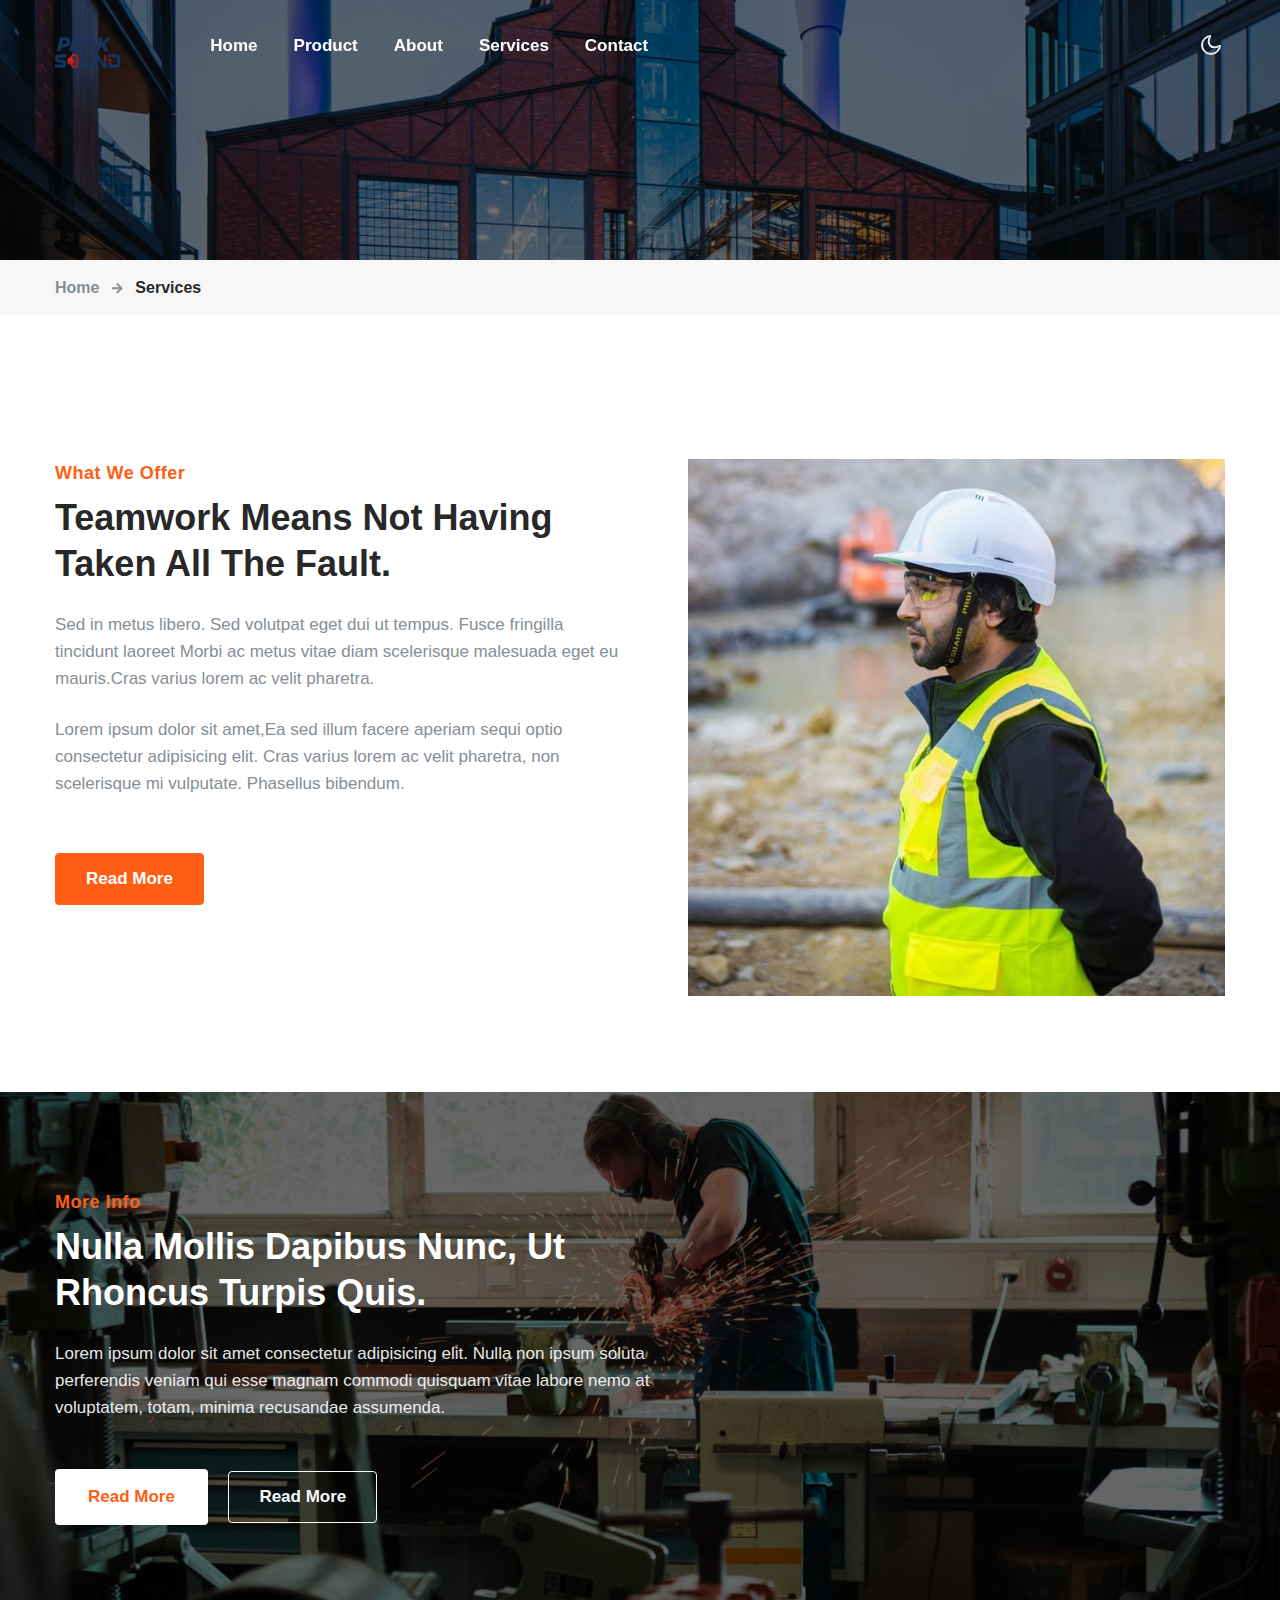
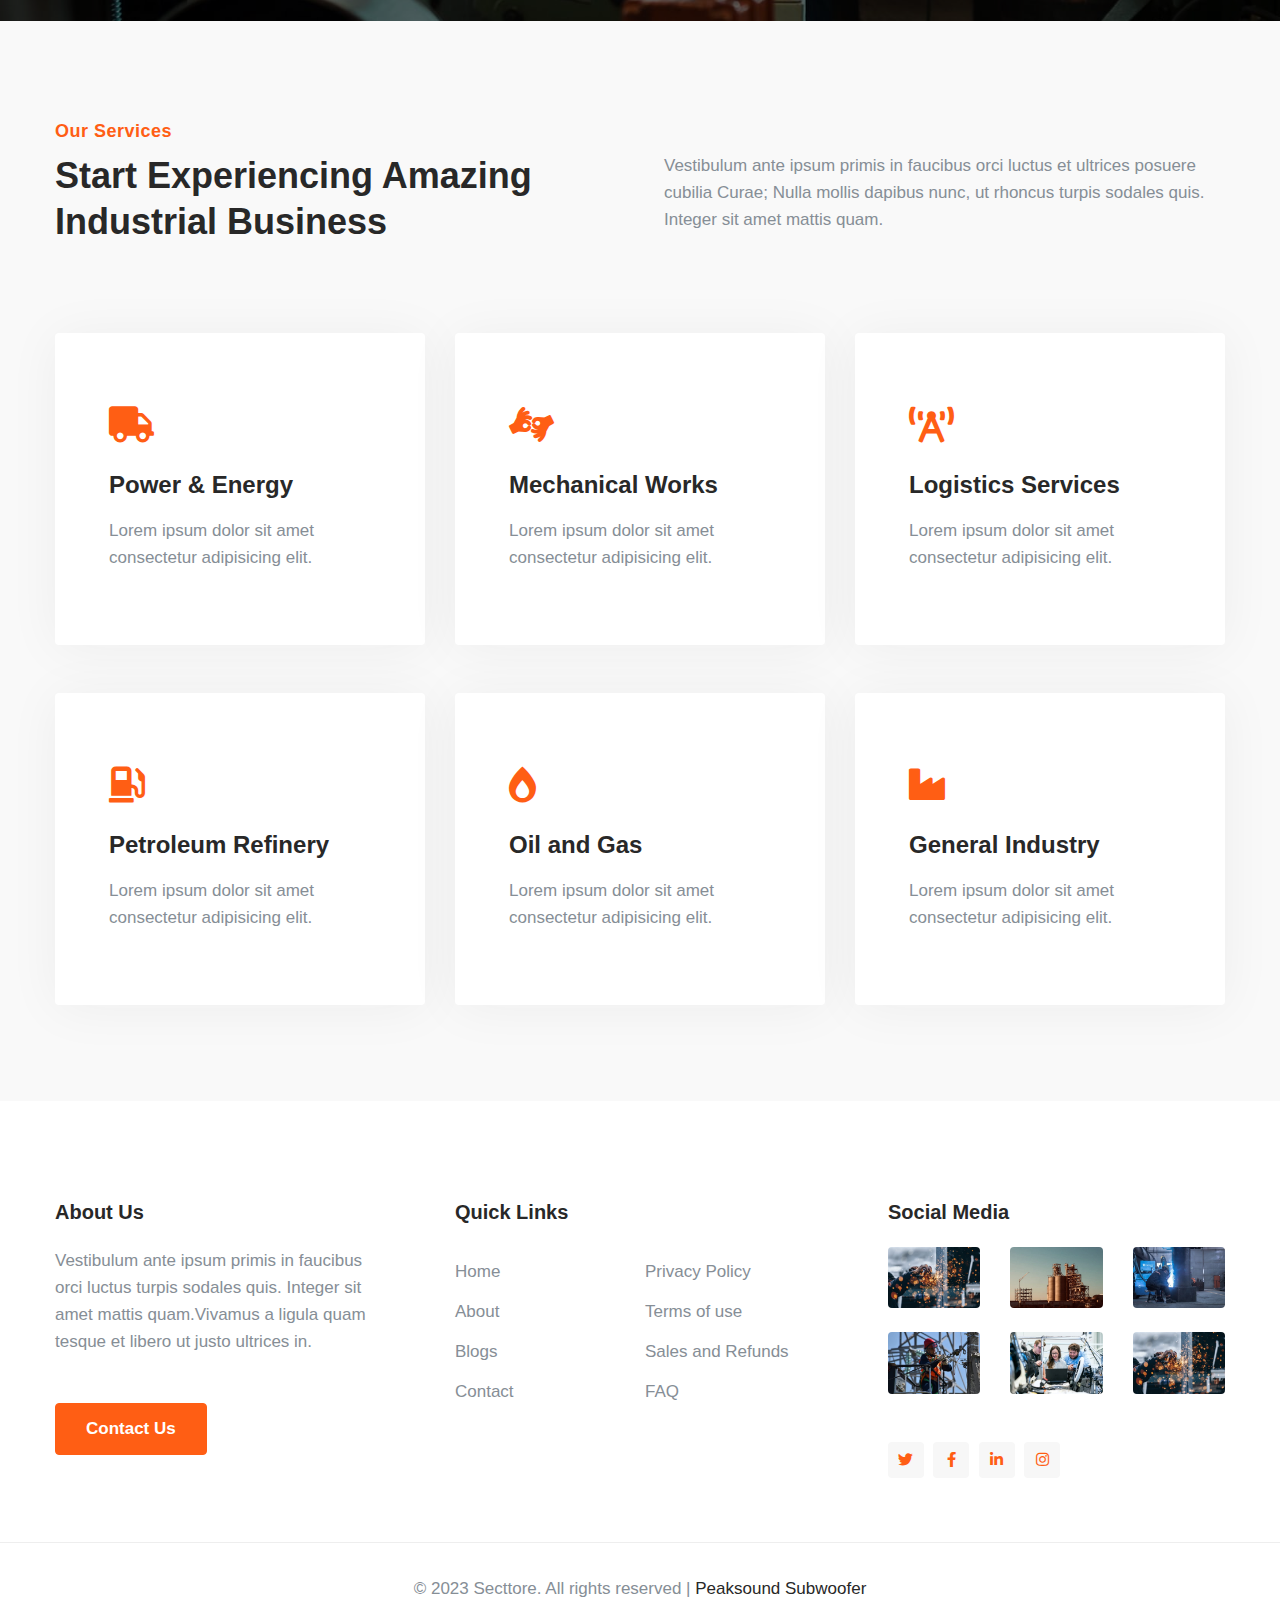
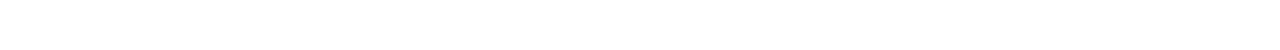
<file: services.html>
<!doctype html>
<html lang="zxx">

<head>
  <!-- Required meta tags -->
  <meta charset="utf-8">
  <meta name="viewport" content="width=device-width, initial-scale=1, shrink-to-fit=no">
  <title>Peaksound Subwoofer</title>
  <!--/fonts-->
  <!--<link href="//fonts.googleapis.com/css2?family=Work+Sans:ital,wght@0,300;0,400;0,600;0,700;1,400&display=swap"
    rel="stylesheet">-->
  <!-- Template CSS -->
  <link rel="stylesheet" href="assets/css/style-starter.css">
</head>

<body>
    <!--header-->
    <header id="site-header" class="fixed-top">
      <div class="container">
          <nav class="navbar navbar-expand-lg stroke px-0 pt-lg-0">
            <h1> <a class="navbar-brand" href="index.html">
              <img src="assets/images/PEAKSOUND.png" alt="Your logo" title="Your logo" style="height:35px;" />
            </a></h1>
              <!-- if logo is image enable this   
  <a class="navbar-brand" href="#index.html">
      <img src="image-path" alt="Your logo" title="Your logo" style="height:35px;" />
  </a> -->
              <button class="navbar-toggler  collapsed bg-gradient" type="button" data-toggle="collapse"
                  data-target="#navbarTogglerDemo02" aria-controls="navbarTogglerDemo02" aria-expanded="false"
                  aria-label="Toggle navigation">
                  <span class="navbar-toggler-icon fa icon-expand fa-bars"></span>
                  <span class="navbar-toggler-icon fa icon-close fa-times"></span>
              </button>

              <div class="collapse navbar-collapse" id="navbarTogglerDemo02">
                  <ul class="navbar-nav mr-lg-auto">
                      <li class="nav-item">
                          <a class="nav-link" href="index.html">Home <span class="sr-only">(current)</span></a>
                      </li>
                      <li class="nav-item">
                        <a class="nav-link" href="product1.html">product</a>
                      </li>
                      <li class="nav-item">
                          <a class="nav-link" href="about.html">About</a>
                      </li>
                     <li class="nav-item active">
                          <a class="nav-link" href="services.html">Services</a>
                      </li>

                      <li class="nav-item">
                        <a class="nav-link" href="contact.html">Contact</a>
                    </li>
                  </ul>
                  <!--/search-right-->

              </div>
              <!-- toggle switch for light and dark theme -->
              <div class="mobile-position">
                  <nav class="navigation">
                      <div class="theme-switch-wrapper">
                          <label class="theme-switch" for="checkbox">
                              <input type="checkbox" id="checkbox">
                              <div class="mode-container">
                                  <i class="gg-sun"></i>
                                  <i class="gg-moon"></i>
                              </div>
                          </label>
                      </div>
                  </nav>
              </div>
              <!-- //toggle switch for light and dark theme -->
          </nav>
      </div>
  </header>
  <!--//header-->
  <!--/inner-page-->
  <div class="inner-banner">
  </div>
  <section class="w3l-breadcrumb">
    <div class="container">
      <ul class="breadcrumbs-custom-path">
        <li><a href="index.html">Home</a></li>
        <li class="active"><span class="fa fa-arrow-right mx-2" aria-hidden="true"></span> Services</li>
      </ul>
    </div>
  </section>
  <!--//inner-page-->
  <!--/services-->
  <section class="w3l-services2" id="services">
    <div id="cwp23-block" class="py-5">
      <div class="container py-lg-5">
        <div class="row cwp23-content mt-lg-5 mt-4">
          <div class="col-lg-6 cwp23-img">
            <h6 class="title-subhny mb-2"><span>What We Offer</span></h6>
            <h3 class="title-w3l mb-4">Teamwork means not having taken all the fault.</h3>
            <p class="mt-4">Sed in metus libero. Sed volutpat eget dui ut tempus. Fusce fringilla tincidunt laoreet
              Morbi ac metus vitae diam scelerisque malesuada eget eu mauris.Cras varius lorem ac velit pharetra.

            </p>
            <p class="mt-4">Lorem ipsum dolor sit amet,Ea sed illum facere aperiam sequi optio consectetur adipisicing
              elit. Cras varius lorem ac velit pharetra, non scelerisque mi vulputate. Phasellus bibendum.</p>
            <div class="w3l-button mt-lg-5 mt-4">
              <a href="services.html" class="btn btn-style btn-primary mt-2">Read More </a>
            </div>
          </div>
          <div class="col-lg-6 cwp23-text mt-lg-0 mt-5 pl-lg-5">
            <div class="imgw3l-ab w3l-news">
              <div class="grids5-info">
                <a href="#" class="d-block zoom"><img src="assets/images/ab2.jpg" alt="" class="img-fluid news-image"></a>
              </div>
            </div>
          </div>
        </div>
      </div>
    </div>
  </section>

  <!--//services-->
  <!--/w3l-services3-->
  <section class="w3l-services3" id="services">
    <div class="new-block">
      <div class="container py-5">
        <div class="middle-section py-lg-5 py-4">
          <div class="section-width">
            <h6 class="title-subhny mb-2"><span>More Info</span></h6>
            <h3 class="title-w3l two mb-4"> Nulla mollis dapibus nunc, ut rhoncus
              turpis quis.</h3>
          </div>
          <div class="link-list-menu">
            <p class="">Lorem ipsum dolor sit amet consectetur adipisicing elit. Nulla non ipsum soluta
              perferendis
              veniam qui esse magnam commodi quisquam vitae labore nemo at voluptatem, totam, minima recusandae
              assumenda.</p>
              <div class="w3l-two-buttons">
                <a href="about.html" class="btn btn-primary btn-white btn-style mt-lg-5 mt-4"> Read More </a>
                <a href="about.html" class="btn btn-style btn-outline-light mt-lg-5 mt-4 ml-sm-3">Read More</a>
              </div>
          </div>
        </div>
      </div>
    </div>
  </section>
  <!--//w3l-services3-->
  <!--/grids-->
  <section class="w3l-grids-3 py-5">
    <div class="container py-md-5 py-3">
      <div class="row bottom-ab-grids align-items-center">
        <div class="col-lg-6 bottom-ab-left">
          <h6 class="title-subhny mb-2"><span>Our Services</span></h6>
          <h3 class="title-w3l mb-4">start experiencing amazing industrial business</h3>
        </div>
        <div class="col-lg-6 bottom-ab-right mt-lg-0 mt-3 pl-lg-4">
          <p class=""> Vestibulum ante ipsum primis in faucibus orci luctus et ultrices posuere cubilia Curae;
            Nulla mollis dapibus nunc, ut rhoncus
            turpis sodales quis. Integer sit amet mattis quam.</p>
        </div>

      </div>
      <div class="row bottom_grids pt-md-3 text-left">
        <div class="col-lg-4 col-md-6 mt-5">
          <div class="grid-block">
            <a href="blog-single.html" class="d-block p-lg-4 p-3">
              <span class="fas fa-truck" aria-hidden="true"></span>
              <h4 class="my-3">Power & Energy</h4>
              <p class="">Lorem ipsum dolor sit amet consectetur adipisicing elit. </p>
            </a>
          </div>
        </div>
        <div class="col-lg-4 col-md-6 mt-5">
          <div class="grid-block">
            <a href="blog-single.html" class="d-block p-lg-4 p-3">
              <span class="fas fa-american-sign-language-interpreting" aria-hidden="true"></span>
              <h4 class="my-3">Mechanical Works</h4>
              <p class="">Lorem ipsum dolor sit amet consectetur adipisicing elit. </p>
            </a>
          </div>
        </div>
        <div class="col-lg-4 col-md-6 mt-5">
          <div class="grid-block">
            <a href="blog-single.html" class="d-block p-lg-4 p-3">
              <span class="fas fa-broadcast-tower"></span>
              <h4 class="my-3">Logistics Services</h4>

              <p class="">Lorem ipsum dolor sit amet consectetur adipisicing elit. </p>
            </a>
          </div>
        </div>
        <div class="col-lg-4 col-md-6 mt-5">
          <div class="grid-block">
            <a href="blog-single.html" class="d-block p-lg-4 p-3">
              <span class="fas fa-gas-pump"></span>
              <h4 class="my-3">Petroleum Refinery</h4>
              <p class="">Lorem ipsum dolor sit amet consectetur adipisicing elit. </p>
            </a>
          </div>
        </div>
        <div class="col-lg-4 col-md-6 mt-5">
          <div class="grid-block">
            <a href="blog-single.html" class="d-block p-lg-4 p-3">
              <span class="fas fa-burn" aria-hidden="true"></span>
              <h4 class="my-3">Oil and Gas</h4>
              <p class="">Lorem ipsum dolor sit amet consectetur adipisicing elit. </p>
            </a>
          </div>
        </div>
        <div class="col-lg-4 col-md-6 mt-5">
          <div class="grid-block">
            <a href="blog-single.html" class="d-block p-lg-4 p-3">
              <span class="fas fa-industry" aria-hidden="true"></span>
              <h4 class="my-3">General Industry</h4>
              <p class="">Lorem ipsum dolor sit amet consectetur adipisicing elit. </p>
            </a>
          </div>
        </div>
      </div>
    </div>
  </section>
  <!--//grids-->

  <!-- footer17 -->
  <footer class="footer-17">
    <div class="footer17_sur py-5">
      <div class="container py-lg-5 py-md-4">
        <div class="row footer17-top">
          <div class="col-lg-4 footer17-top-left2_sur pr-lg-5">
            <h6>About Us</h6>
            <p>Vestibulum ante ipsum primis in faucibus orci luctus turpis sodales quis. Integer sit amet mattis
              quam.Vivamus a ligula quam tesque et libero ut justo ultrices in.</p>
            <a href="#get" class="btn btn-style btn-primary mt-lg-5 mt-4">Contact Us</a>
          </div>
          <div class="col-lg-4 footer17-top-left1_sur mt-lg-0 my-5">
            <h6>Quick Links</h6>
            <div class="footer-listw3-grids">
              <ul class="footer-listw3">
                <li><a href="index.html">Home</a></li>
                <li><a href="about.html">About</a></li>
                <li><a href="#">Blogs</a></li>
                <li><a href="contact.html">Contact</a></li>

              </ul>
              <ul class="footer-listw3">
                <li><a href="#privacy">Privacy Policy</a></li>
                <li><a href="#term">Terms of use</a></li>
                <li><a href="#sales">Sales and Refunds</a></li>
                <li><a href="#faq">FAQ</a></li>
              </ul>
            </div>
          </div>
          <div class="col-lg-4 footer17-top-left4_sur footerw3-instagram pl-lg-5 ">
            <h6>Social Media</h6>
            <div class="row">
              <div class="col-4 img-gd-f">
                <a href="#"> <img src="assets/images/1.jpg" alt="" class="radius-image img-fluid"></a>
              </div>
              <div class="col-4 img-gd-f">
                <a href="#"> <img src="assets/images/2.jpg" alt="" class="radius-image img-fluid"></a>
              </div>
              <div class="col-4 img-gd-f">
                <a href="#"> <img src="assets/images/3.jpg" alt="" class="radius-image img-fluid"></a>
              </div>
              <div class="col-4 img-gd-f mt-4">
                <a href="#"> <img src="assets/images/4.jpg" alt="" class="radius-image img-fluid"></a>
              </div>
              <div class="col-4 img-gd-f mt-4">
                <a href="#"> <img src="assets/images/5.jpg" alt="" class="radius-image img-fluid"></a>
              </div>
              <div class="col-4 img-gd-f mt-4">
                <a href="#"> <img src="assets/images/1.jpg" alt="" class="radius-image img-fluid"></a>
              </div>
            </div>
            <ul class="footers-17_social mt-lg-5 mt-4">
              <li><a href="#url" class="twitter"><span class="fab fa-twitter"></span></a></li>
              <li><a href="#url" class="facebook"><span class="fab fa-facebook-f"></span></a></li>
              <li><a href="#url" class="linkedin"><span class="fab fa-linkedin-in"></span></a></li>
              <li><a href="#url" class="instagram"><span class="fab fa-instagram"></span></a></li>
            </ul>
          </div>
        </div>
      </div>
      <div class="copyright text-center">
        <div class="container">
          <div class="container">
            <p class="copy-footer-29">© 2023 Secttore. All rights reserved | <a target="_blank" href="#" title="Peaksound Subwoofer">Peaksound Subwoofer</a></p>
          </div>
        </div>
      </div>
      <!-- move top -->
      <button onclick="topFunction()" id="movetop" title="Go to top">
        <i class="fas fa-long-arrow-alt-up"></i>
      </button>
      <script>
        // When the user scrolls down 20px from the top of the document, show the button
        window.onscroll = function () {
          scrollFunction()
        };

        function scrollFunction() {
          if (document.body.scrollTop > 20 || document.documentElement.scrollTop > 20) {
            document.getElementById("movetop").style.display = "block";
          } else {
            document.getElementById("movetop").style.display = "none";
          }
        }

        // When the user clicks on the button, scroll to the top of the document
        function topFunction() {
          document.body.scrollTop = 0;
          document.documentElement.scrollTop = 0;
        }
      </script>
      <!-- /move top -->
    </div>
  </footer>
  <!-- //footer17 -->
  <!-- Template JavaScript -->
  <script src="assets/js/jquery-3.3.1.min.js"></script>
  <script src="assets/js/theme-change.js"></script>
  <!--/MENU-JS-->
  <script>
    $(window).on("scroll", function () {
      var scroll = $(window).scrollTop();

      if (scroll >= 80) {
        $("#site-header").addClass("nav-fixed");
      } else {
        $("#site-header").removeClass("nav-fixed");
      }
    });

    //Main navigation Active Class Add Remove
    $(".navbar-toggler").on("click", function () {
      $("header").toggleClass("active");
    });
    $(document).on("ready", function () {
      if ($(window).width() > 991) {
        $("header").removeClass("active");
      }
      $(window).on("resize", function () {
        if ($(window).width() > 991) {
          $("header").removeClass("active");
        }
      });
    });
  </script>
  <!--//MENU-JS-->

  <script src="assets/js/bootstrap.min.js"></script>

</body>

</html>
</file>
